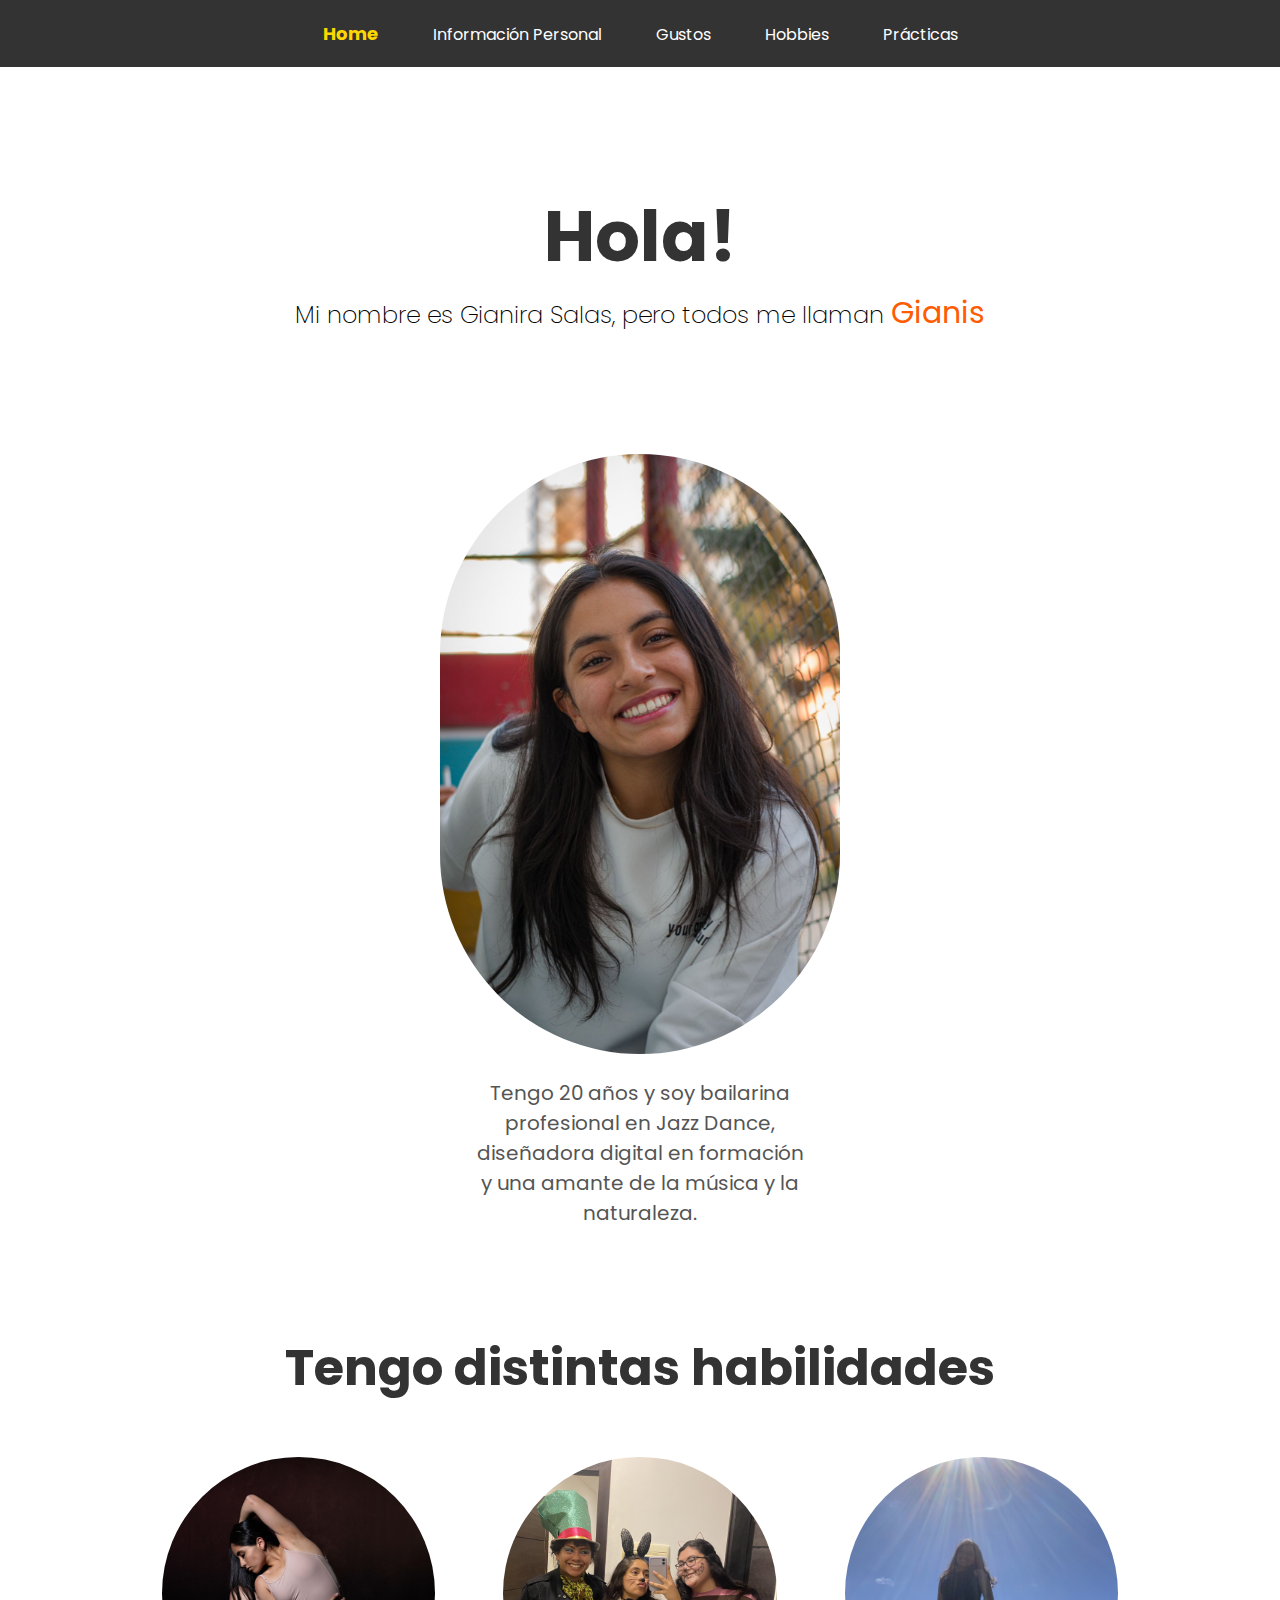
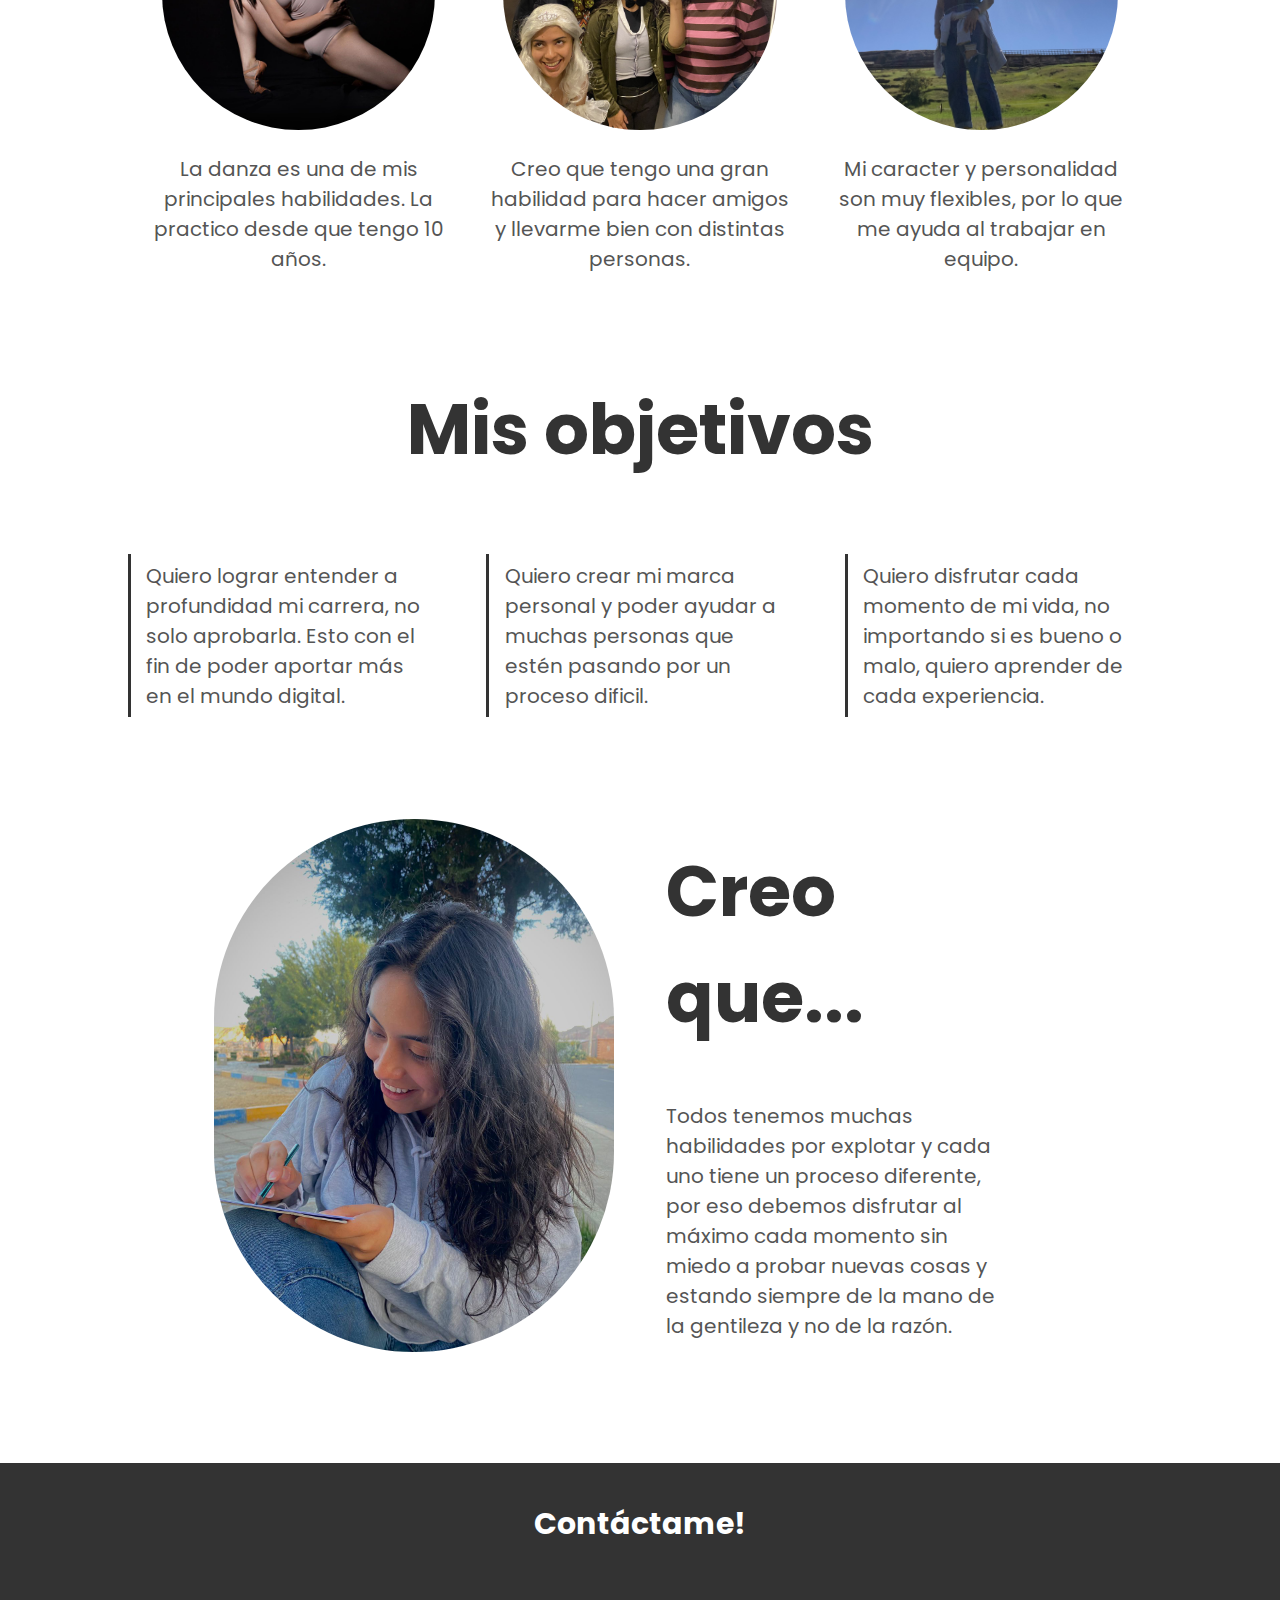
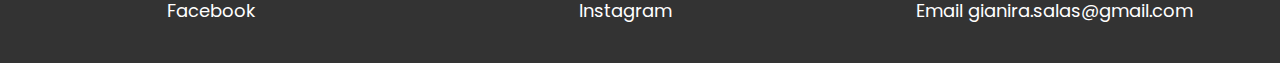
<file: src/index.html>
<!DOCTYPE html>
<html lang="es">
<head>
    <meta charset="UTF-8">
    <meta name="viewport" content="width=device-width, initial-scale=1.0">
    <title>Quién es Gianis?</title>
    <link rel="stylesheet" href="estilos/styles.css">
    <link rel="preconnect" href="https://fonts.googleapis.com">
<link rel="preconnect" href="https://fonts.gstatic.com" crossorigin>
<link href="https://fonts.googleapis.com/css2?family=Poppins:ital,wght@0,100;0,200;0,300;0,400;0,500;0,600;0,700;0,800;0,900;1,100;1,200;1,300;1,400;1,500;1,600;1,700;1,800;1,900&display=swap" rel="stylesheet">

</head>
<body>
    <header>
        <nav class="barra">
            <ul class="botonesbarra">
                <li class="home">
                    <a href="index.html">Home</a>
                </li>
                <li>
                    <a href="">Información Personal</a>
                    <ul>
                        <li><a href="informacion_general/familia/familia.html">Familia</a></li>
                        <li><a href="informacion_general/amigos/amigos.html">Amigos</a></li>
                        <li><a href="informacion_general/mascotas/mascotas.html">Mascotas</a></li>
                    </ul>
                </li>
    
                <li>
                    <a href="#">Gustos</a>
                    <ul>
                        <li><a href="gustos/gustos_musicales/gustosmusicales.html">Gustos Musicales</a></li>
                        <li><a href="gustos/gustos_culturales/gustosculturales.html">Gustos Culturales</a></li>
                    </ul>
                </li>
    
                <li>
                    <a href="hobbies/hobbies.html">Hobbies</a>
                </li>
    
                <li>
                    <a href="#">Prácticas</a>
                    <ul>
                        <li><a href="./practicas/mondrian/Practica_Mondrian/src/index.html">Mondrian</a></li>
                        <li><a href="./practicas/EjerciciosDeMaquetacion/src/index.html">Prácticas de Maquetación</a></li>
                    </ul>
                </li>
            </ul>
        </nav>
    </header>
    

    <main class="contenedor">
        <section class="primeraparte">
            <div class="titulo">
                <h1>Hola!</h1>
                <h2>Mi nombre es Gianira Salas, pero todos me llaman <b>Gianis</b></h2>
            </div>
            <article>
                <img src="imagenes/giani1.jpg" alt="">
                <p>Tengo 20 años y soy bailarina profesional en Jazz Dance, diseñadora digital en formación y una amante de la música y la naturaleza.</p>
            </article>
        </section>
        <section class="segundaparte">
            <h2>Tengo distintas habilidades</h2>
            <article class="habdanza">
                    <img src="imagenes/g3.jpg" alt="">
                    <p>La danza es una de mis principales habilidades. La practico desde que tengo 10 años.</p>
            </article>
            <article>
                    <img src="imagenes/Habamigos.JPG" alt="">
                    <p>Creo que tengo una gran habilidad para hacer amigos y llevarme bien con distintas personas.</p>
            </article>
            <article>
                    <img src="imagenes/flex.JPG" alt="">
                    <p>Mi caracter y personalidad son muy flexibles, por lo que me ayuda
                        al trabajar en equipo.
                    </p>
            </article>
        </section>
        <section class="terceraparte">
            <h2>Mis objetivos</h2>
            <article><p>Quiero lograr entender a profundidad mi carrera, no solo aprobarla. Esto con el fin
                de poder aportar más en el mundo digital.
            </p></article>

            <article><p>Quiero crear mi marca personal y poder ayudar a muchas personas que estén pasando por un 
                proceso dificil.
            </p></article>

            <article><p>Quiero disfrutar cada momento de mi vida, no importando si es bueno o malo, quiero aprender
                de cada experiencia.
            </p></article>

        </section>
        <section class="cuartaparte">
            <div class="c1">
                <img src="imagenes/giani2.jpg" alt="">
            </div>
            <article>
                <h2>Creo que...</h2>
                <p>Todos tenemos muchas habilidades por explotar y cada uno tiene un proceso diferente,
                    por eso debemos disfrutar al máximo cada momento sin miedo a probar nuevas cosas y estando
                    siempre de la mano de la gentileza y no de la razón.
                </p>
            </article>
        </section>
        
    </main>
    <footer>
        <h2>Contáctame!</h2>
        <ul>
            <li><a href="https://www.facebook.com/profile.php?id=100095254089514">Facebook</a></li>
            <li><a href="https://www.instagram.com/giani._ra?igsh=MWFkejY0M2ExdWUwMg%3D%3D&utm_source=qr">Instagram</a></li>
            <li>Email gianira.salas@gmail.com</li>
        </ul>
    </footer>
</body>
</html>
</file>
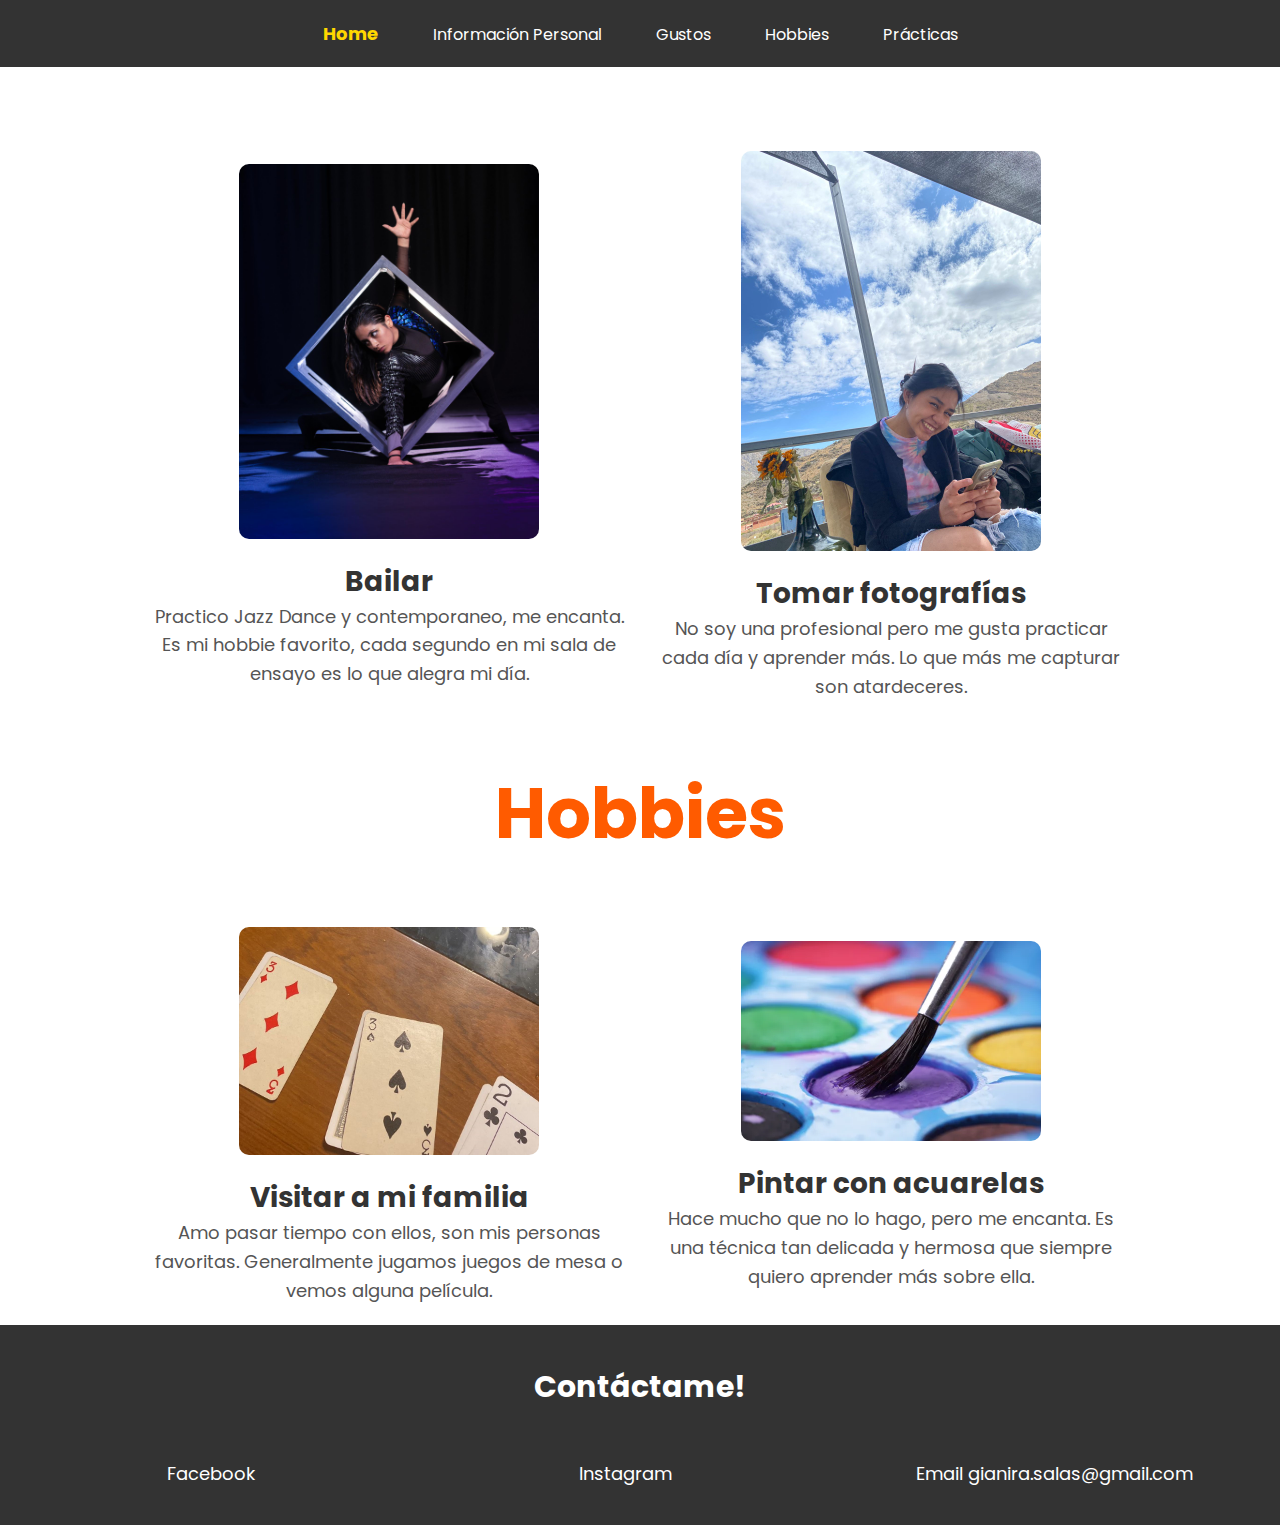
<file: src/hobbies/hobbies.html>
<!DOCTYPE html>
<html lang="es">
<head>
    <meta charset="UTF-8">
    <meta name="viewport" content="width=device-width, initial-scale=1.0">
    <title>Hobbies</title>
    <link rel="stylesheet" href="../estilos/styles.css">
    <link rel="preconnect" href="https://fonts.googleapis.com">
<link rel="preconnect" href="https://fonts.gstatic.com" crossorigin>
<link href="https://fonts.googleapis.com/css2?family=Poppins:ital,wght@0,100;0,200;0,300;0,400;0,500;0,600;0,700;0,800;0,900;1,100;1,200;1,300;1,400;1,500;1,600;1,700;1,800;1,900&display=swap" rel="stylesheet">
</head>
<body>
    <header>
        <nav class="barra">
            <ul class="botonesbarra">
                <li class="home">
                    <a href="../index.html">Home</a>
                </li>
                <li>
                    <a href="">Información Personal</a>
                    <ul>
                        <li><a href="../informacion_general/familia/familia.html">Familia</a></li>
                        <li><a href="../informacion_general/amigos/amigos.html">Amigos</a></li>
                        <li><a href="../informacion_general/mascotas/mascotas.html">Mascotas</a></li>
                    </ul>
                </li>
    
                <li>
                    <a href="#">Gustos</a>
                    <ul>
                        <li><a href="../gustos/gustos_musicales/gustosmusicales.html">Gustos Musicales</a></li>
                        <li><a href="../gustos/gustos_culturales/gustosculturales.html">Gustos Culturales</a></li>
                    </ul>
                </li>
    
                <li>
                    <a href="../hobbies/hobbies.html">Hobbies</a>
                </li>
    
                <li>
                    <a href="#">Prácticas</a>
                    <ul>
                        <li><a href="../practicas/mondrian/Practica_Mondrian/src/index.html">Mondrian</a></li>
                        <li><a href="../practicas/EjerciciosDeMaquetacion/src/index.html">Prácticas de Maquetación</a></li>
                    </ul>
                </li>
            </ul>
        </nav>
    </header>
    <main class="mainhobbies">
        <section class="hobparte1">
            <article>
                <img src="../imagenes/bailar.jpg" alt="">
                <h2>Bailar</h2>
                <p>Practico Jazz Dance y contemporaneo, me encanta. Es mi hobbie favorito, cada segundo
                    en mi sala de ensayo es lo que alegra mi día.
                </p>
            </article>
            <article>
                <img src="../imagenes/fotoDe.jpg" alt="">
                <h2>Tomar fotografías</h2>
                <p>No soy una profesional pero me gusta practicar cada día y aprender más. Lo que más me
                    capturar son atardeceres.
                </p>
            </article>
        </section>
        <section class="hobparte2">
            <h1>Hobbies</h1>
        </section>
        <section class="hobparte3">
            <article>
                <img src="../imagenes/juegos.jpg" alt="">
                <h2>Visitar a mi familia</h2>
                <p>Amo pasar tiempo con ellos, son mis personas favoritas. Generalmente jugamos juegos de mesa 
                    o vemos alguna película.
                </p>
            </article>
            <article>
                <img src="../imagenes/acuarelas.jpg" alt="">
                <h2>Pintar con acuarelas</h2>
                <p>Hace mucho que no lo hago, pero me encanta. Es una técnica tan delicada y hermosa que siempre 
                    quiero aprender más sobre ella.
                </p>
            </article>
        </section>
    </main>
    <footer>
        <h2>Contáctame!</h2>
        <ul>
            <li><a href="https://www.facebook.com/profile.php?id=100095254089514">Facebook</a></li>
            <li><a href="https://www.instagram.com/giani._ra?igsh=MWFkejY0M2ExdWUwMg%3D%3D&utm_source=qr">Instagram</a></li>
            <li>Email gianira.salas@gmail.com</li>
        </ul>
    </footer>
</body>
</html>
</file>
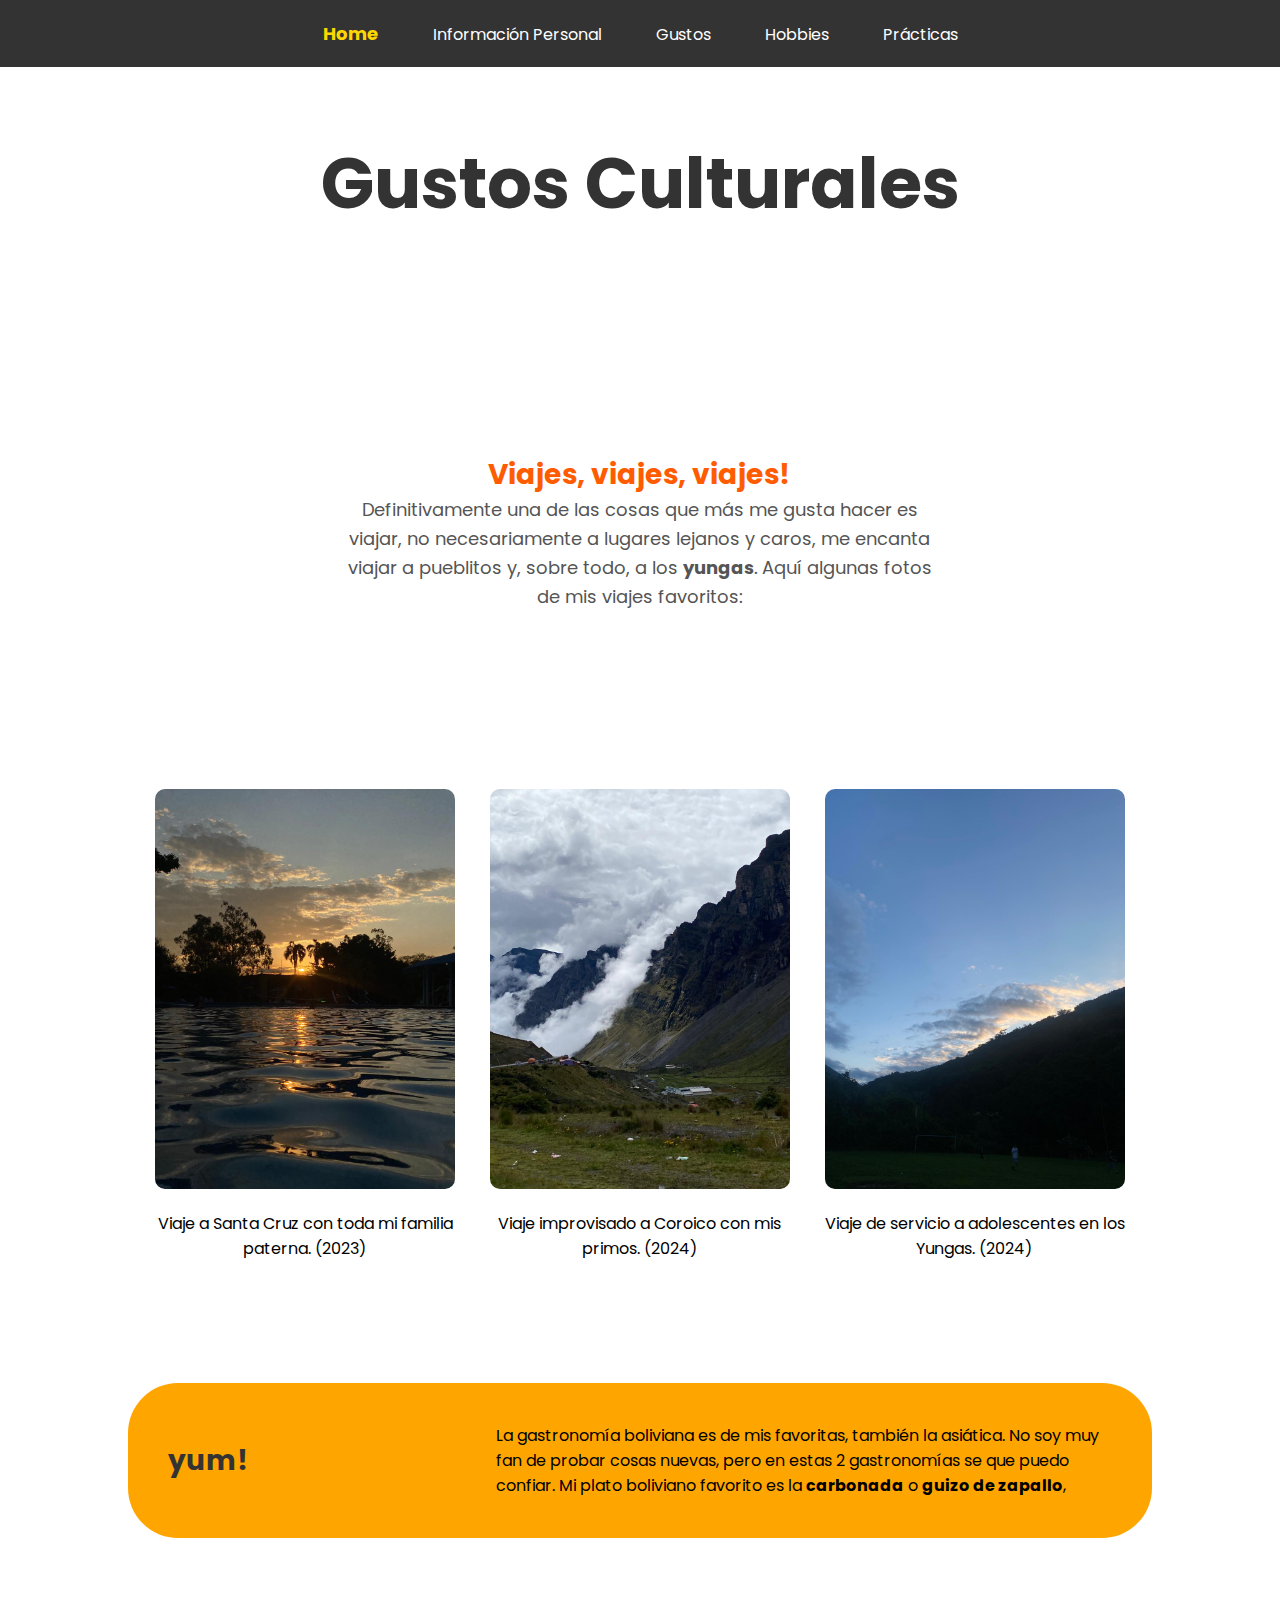
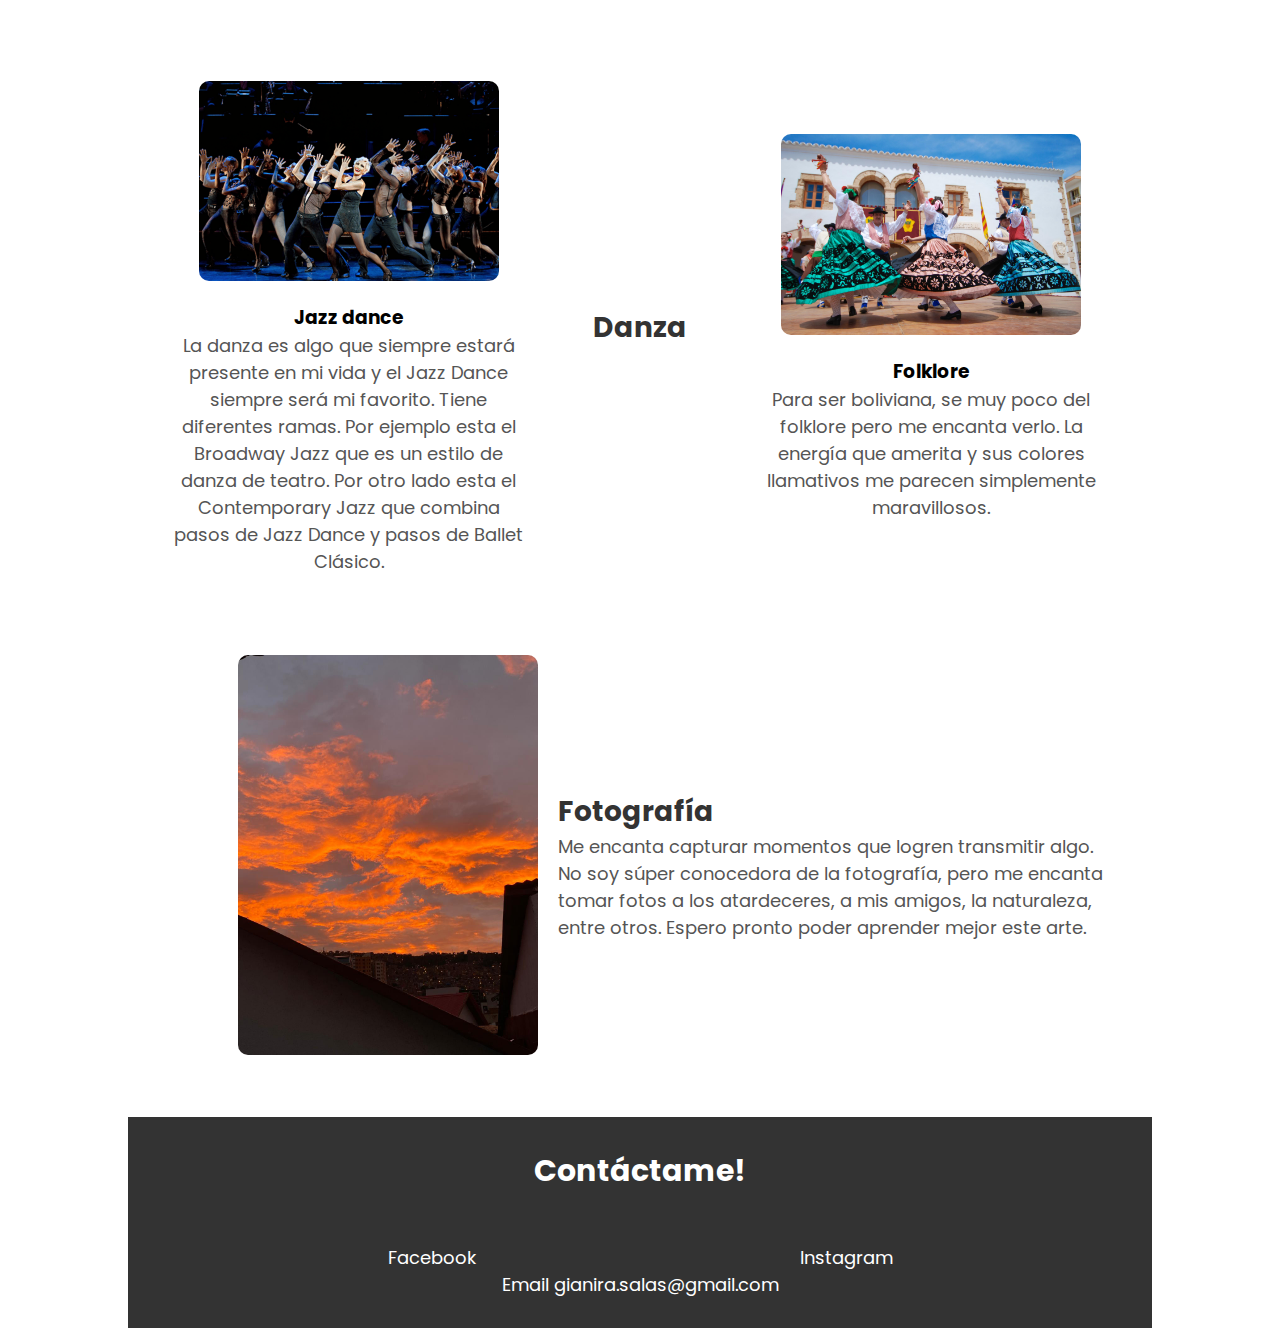
<file: src/gustos/gustos_culturales/gustosculturales.html>
<!DOCTYPE html>
<html lang="es">
<head>
    <meta charset="UTF-8">
    <meta name="viewport" content="width=device-width, initial-scale=1.0">
    <title>Gustos Culturales</title>
    <link rel="stylesheet" href="../../estilos/styles.css">
    <link rel="preconnect" href="https://fonts.googleapis.com">
<link rel="preconnect" href="https://fonts.gstatic.com" crossorigin>
<link href="https://fonts.googleapis.com/css2?family=Poppins:ital,wght@0,100;0,200;0,300;0,400;0,500;0,600;0,700;0,800;0,900;1,100;1,200;1,300;1,400;1,500;1,600;1,700;1,800;1,900&display=swap" rel="stylesheet">
</head>
<body>
    <header>
        <nav class="barra">
            <ul class="botonesbarra">
                <li class="home">
                    <a href="../../index.html">Home</a>
                </li>
                <li>
                    <a href="">Información Personal</a>
                    <ul>
                        <li><a href="../../informacion_general/familia/familia.html">Familia</a></li>
                        <li><a href="../../informacion_general/amigos/amigos.html">Amigos</a></li>
                        <li><a href="../../informacion_general/mascotas/mascotas.html">Mascotas</a></li>
                    </ul>
                </li>
    
                <li>
                    <a href="#">Gustos</a>
                    <ul>
                        <li><a href="../../gustos/gustos_musicales/gustosmusicales.html">Gustos Musicales</a></li>
                        <li><a href="../../gustos/gustos_culturales/gustosculturales.html">Gustos Culturales</a></li>
                    </ul>
                </li>
    
                <li>
                    <a href="../../hobbies/hobbies.html">Hobbies</a>
                </li>
    
                <li>
                    <a href="#">Prácticas</a>
                    <ul>
                        <li><a href="../../practicas/mondrian/Practica_Mondrian/src/index.html">Mondrian</a></li>
                        <li><a href="../../practicas/EjerciciosDeMaquetacion/src/index.html">Prácticas de Maquetación</a></li>
                    </ul>
                </li>
            </ul>
        </nav>
    </header>
    <main class="maingusculturales">
        <div class="titulo">
            <h1>Gustos Culturales</h1>
        </div>
            <section class="gusculparte1">
                <article class="p1_1">
                    <h2>Viajes, viajes, viajes!</h2>
                    <p>Definitivamente una de las cosas que más me gusta hacer es viajar, 
                        no necesariamente a lugares lejanos y caros, me encanta viajar a pueblitos
                        y, sobre todo, a los <b>yungas</b>. Aquí algunas fotos de mis viajes favoritos:
                    </p>
                </article>
                <article>
                    <figure>
                        <img src="../../imagenes/paisaje1.jpg" alt="">
                        <figcaption>Viaje a Santa Cruz con toda mi familia paterna. (2023)</figcaption>
                    </figure>
                </article>
                <article>
                    <figure>
                        <img src="../../imagenes/paisaje2.jpg" alt="">
                        <figcaption>Viaje improvisado a Coroico con mis primos. (2024)</figcaption>
                    </figure>
                </article>
                <article>
                    <figure>
                        <img src="../../imagenes/paisaje4.jpg" alt="">
                        <figcaption>Viaje de servicio a adolescentes en los Yungas. (2024)</figcaption>
                    </figure>
                </article>
            </section>
            <section class="gusculparte2">
                <article>
                    <h2>yum!</h2>
                </article>
                <article>
                    La gastronomía boliviana es de mis favoritas, también la asiática. No soy muy fan de probar 
                    cosas nuevas, pero en estas 2 gastronomías se que puedo confiar. Mi plato boliviano favorito es
                    la <b>carbonada</b> o <b>guizo de zapallo</b>,
                </article>
            </section>
            <section class="gusculparte3">
                <article>
                    <img src="../../imagenes/teather jazz.png" alt="">
                    <h3>Jazz dance</h3>
                    <p>La danza es algo que siempre estará presente en mi vida y el Jazz Dance siempre será mi favorito. 
                        Tiene diferentes ramas. Por ejemplo esta el Broadway Jazz que es un estilo de danza de teatro. Por 
                    otro lado esta el Contemporary Jazz que combina pasos de Jazz Dance y pasos de Ballet Clásico.</p>
                </article>
                <article>
                    <h2>Danza</h2>
                </article>
                <article>
                    <img src="../../imagenes/folk.jpg" alt="">
                    <h3>Folklore</h3>
                    <p>Para ser boliviana, se muy poco del folklore pero me encanta verlo. La energía que amerita y sus colores
                        llamativos me parecen simplemente maravillosos.
                    </p>
                </article>
            </section>
            <section class="gusculparte4">
                <article class="p4_img">
                    <img src="../../imagenes/paisaje3.jpg" alt="">
                </article>
                <article>
                    <h2>Fotografía</h2>
                    <p>Me encanta capturar momentos que logren transmitir algo. No soy súper conocedora de la fotografía, pero me 
                        encanta tomar fotos a los atardeceres, a mis amigos, la naturaleza, entre otros. Espero pronto poder aprender
                        mejor este arte.
                    </p>
                </article>
            </section>
            <footer>
                <h2>Contáctame!</h2>
                <ul>
                    <li><a href="https://www.facebook.com/profile.php?id=100095254089514">Facebook</a></li>
                    <li><a href="https://www.instagram.com/giani._ra?igsh=MWFkejY0M2ExdWUwMg%3D%3D&utm_source=qr">Instagram</a></li>
                    <li>Email gianira.salas@gmail.com</li>
                </ul>
            </footer>
    </main>
</body>
</html>
</file>
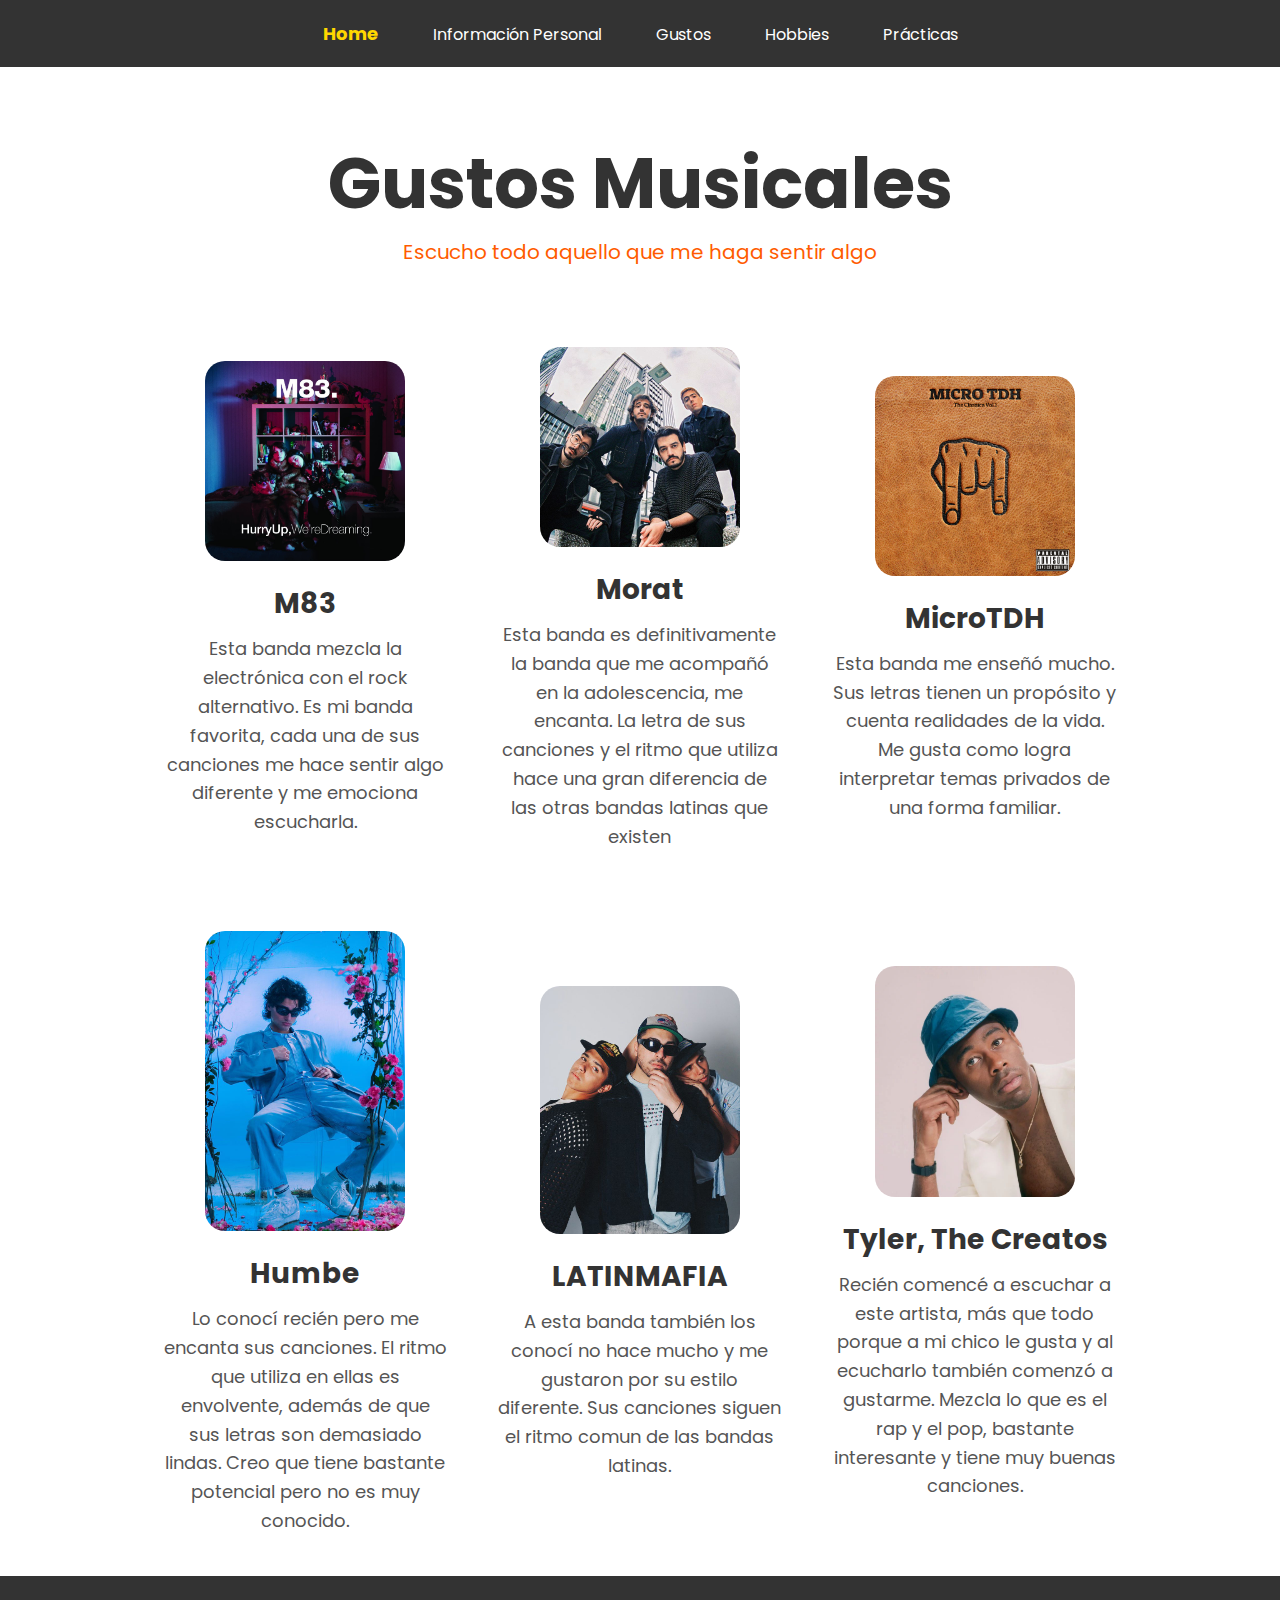
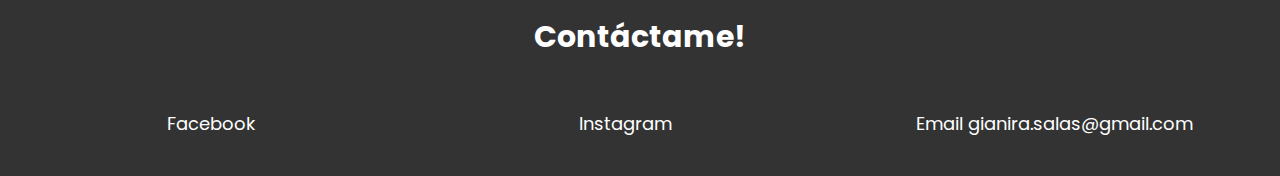
<file: src/gustos/gustos_musicales/gustosmusicales.html>
<!DOCTYPE html>
<html lang="es">
<head>
    <meta charset="UTF-8">
    <meta name="viewport" content="width=device-width, initial-scale=1.0">
    <title>Gustos Musicales</title>
    <link rel="stylesheet" href="../../estilos/styles.css">
    <link rel="preconnect" href="https://fonts.googleapis.com">
<link rel="preconnect" href="https://fonts.gstatic.com" crossorigin>
<link href="https://fonts.googleapis.com/css2?family=Poppins:ital,wght@0,100;0,200;0,300;0,400;0,500;0,600;0,700;0,800;0,900;1,100;1,200;1,300;1,400;1,500;1,600;1,700;1,800;1,900&display=swap" rel="stylesheet">
</head>
<body>
    <header>
        <nav class="barra">
            <ul class="botonesbarra">
                <li class="home">
                    <a href="../../index.html">Home</a>
                </li>
                <li>
                    <a href="">Información Personal</a>
                    <ul>
                        <li><a href="../../informacion_general/familia/familia.html">Familia</a></li>
                        <li><a href="../../informacion_general/amigos/amigos.html">Amigos</a></li>
                        <li><a href="../../informacion_general/mascotas/mascotas.html">Mascotas</a></li>
                    </ul>
                </li>
    
                <li>
                    <a href="#">Gustos</a>
                    <ul>
                        <li><a href="../../gustos/gustos_musicales/gustosmusicales.html">Gustos Musicales</a></li>
                        <li><a href="../../gustos/gustos_culturales/gustosculturales.html">Gustos Culturales</a></li>
                    </ul>
                </li>
    
                <li>
                    <a href="../../hobbies/hobbies.html">Hobbies</a>
                </li>
    
                <li>
                    <a href="#">Prácticas</a>
                    <ul>
                        <li><a href="../../practicas/mondrian/Practica_Mondrian/src/index.html">Mondrian</a></li>
                        <li><a href="../../practicas/EjerciciosDeMaquetacion/src/index.html">Prácticas de Maquetación</a></li>
                    </ul>
                </li>
            </ul>
        </nav>
    </header>
    <main class="maingusmusicales">
        <div class="titulo">
            <h1>Gustos Musicales</h1>
            <p>Escucho todo aquello que me haga sentir algo</p>
        </div>
        <section class="gusmusparte1">
            <article>
                <img src="../../imagenes/m83.jpg" alt="">
                <h2>M83</h2>
                <p>Esta banda mezcla la electrónica con el rock alternativo. Es mi banda favorita,
                    cada una de sus canciones me hace sentir algo diferente y me emociona escucharla.
                </p>
            </article>
            <article>
                <img src="../../imagenes/morat.jpg" alt="">
                <h2>Morat</h2>
                <p>Esta banda es definitivamente la banda que me acompañó en la adolescencia, me encanta.
                    La letra de sus canciones y el ritmo que utiliza hace una gran diferencia de las otras
                    bandas latinas que existen
                </p>
            </article>
            <article>
                <img src="../../imagenes/microtdh.jpeg" alt="">
                <h2>MicroTDH</h2>
                <p>Esta banda me enseñó mucho. Sus letras tienen un propósito y cuenta realidades de la vida.
                    Me gusta como logra interpretar temas privados de una forma familiar.
                </p>
            </article>
        </section>
        <section class="gusmusparte2">
            <article>
                <img src="../../imagenes/humbe.jpg" alt="">
                <h2>Humbe</h2>
                <p>Lo conocí recién pero me encanta sus canciones. El ritmo que utiliza en ellas es envolvente,
                    además de que sus letras son demasiado lindas. Creo que tiene bastante potencial pero no es 
                    muy conocido.
                </p>
            </article>
            <article>
                <img src="../../imagenes/latin.jpg" alt="">
                <h2>LATINMAFIA</h2>
                <p>A esta banda también los conocí no hace mucho y me gustaron por su estilo diferente. Sus canciones 
                    siguen el ritmo comun de las bandas latinas.
                </p>
            </article>
            <article>
                <img src="../../imagenes/tyler.jpg" alt="">
                <h2>Tyler, The Creatos</h2>
                <p>Recién comencé a escuchar a este artista, más que todo porque a mi chico le gusta y al ecucharlo también
                    comenzó a gustarme. Mezcla lo que es el rap y el pop, bastante interesante y tiene muy buenas canciones.
                </p>
            </article>
        </section>
    </main>
    <footer>
        <h2>Contáctame!</h2>
        <ul>
            <li><a href="https://www.facebook.com/profile.php?id=100095254089514">Facebook</a></li>
            <li><a href="https://www.instagram.com/giani._ra?igsh=MWFkejY0M2ExdWUwMg%3D%3D&utm_source=qr">Instagram</a></li>
            <li>Email gianira.salas@gmail.com</li>
        </ul>
    </footer>
</body>
</html>
</file>
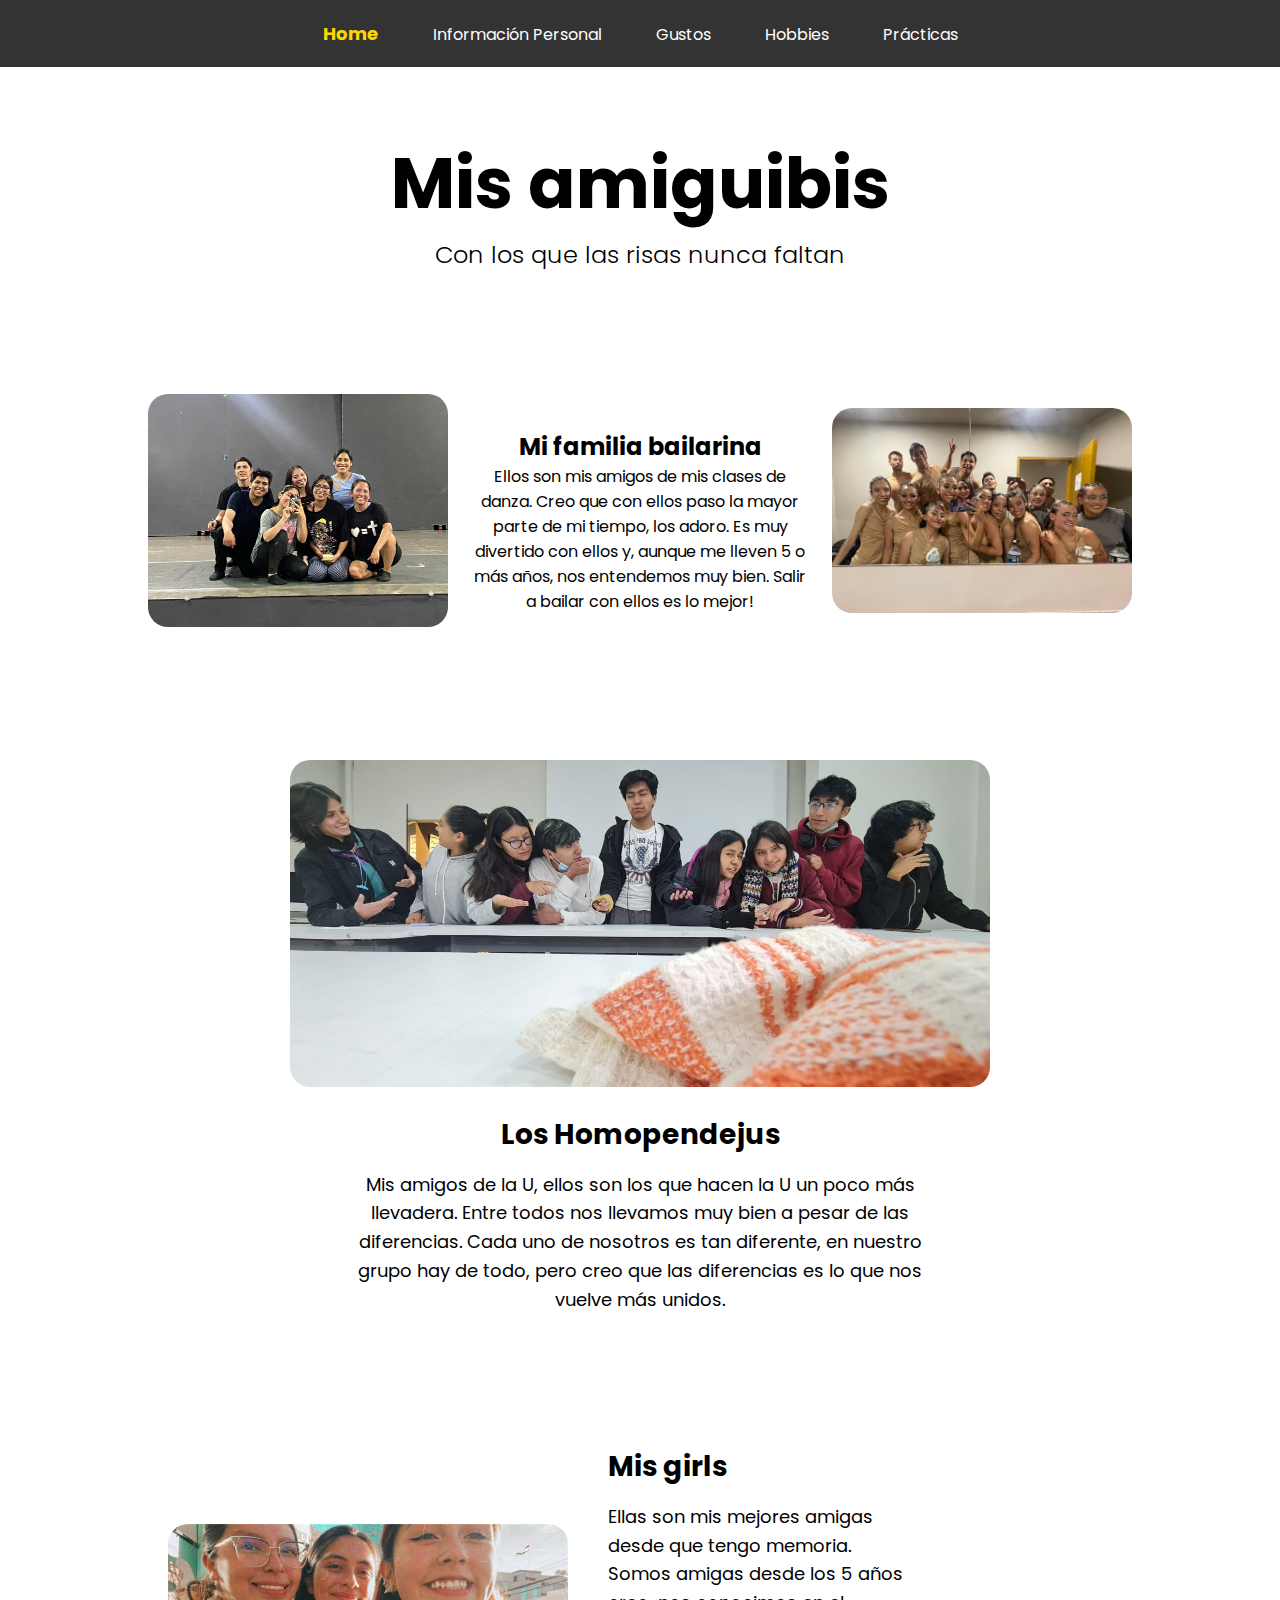
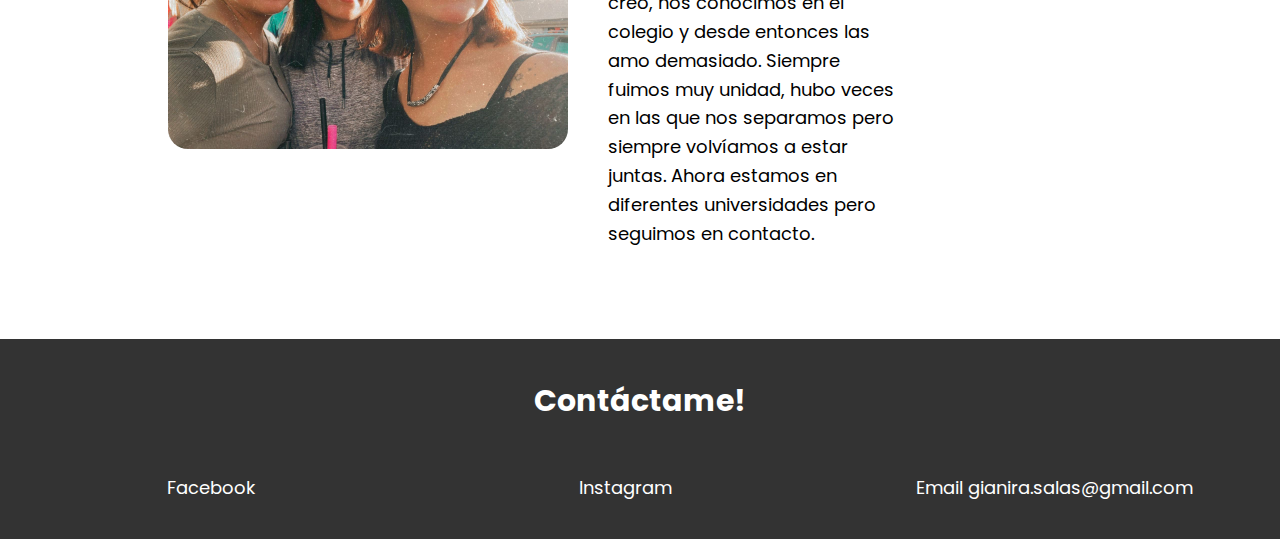
<file: src/informacion_general/amigos/amigos.html>
<!DOCTYPE html>
<html lang="es">
<head>
    <meta charset="UTF-8">
    <meta name="viewport" content="width=device-width, initial-scale=1.0">
    <title>Amigos</title>
    <link rel="stylesheet" href="../../estilos/styles.css">
    <link rel="preconnect" href="https://fonts.googleapis.com">
<link rel="preconnect" href="https://fonts.gstatic.com" crossorigin>
<link href="https://fonts.googleapis.com/css2?family=Poppins:ital,wght@0,100;0,200;0,300;0,400;0,500;0,600;0,700;0,800;0,900;1,100;1,200;1,300;1,400;1,500;1,600;1,700;1,800;1,900&display=swap" rel="stylesheet">
</head>
<body>
    <header>
        <nav class="barra">
            <ul class="botonesbarra">
                <li class="home">
                    <a href="../../index.html">Home</a>
                </li>
                <li>
                    <a href="">Información Personal</a>
                    <ul>
                        <li><a href="../../informacion_general/familia/familia.html">Familia</a></li>
                        <li><a href="../../informacion_general/amigos/amigos.html">Amigos</a></li>
                        <li><a href="../../informacion_general/mascotas/mascotas.html">Mascotas</a></li>
                    </ul>
                </li>
    
                <li>
                    <a href="#">Gustos</a>
                    <ul>
                        <li><a href="../../gustos/gustos_musicales/gustosmusicales.html">Gustos Musicales</a></li>
                        <li><a href="../../gustos/gustos_culturales/gustosculturales.html">Gustos Culturales</a></li>
                    </ul>
                </li>
    
                <li>
                    <a href="../../hobbies/hobbies.html">Hobbies</a>
                </li>
    
                <li>
                    <a href="#">Prácticas</a>
                    <ul>
                        <li><a href="../../practicas/mondrian/Practica_Mondrian/src/index.html">Mondrian</a></li>
                        <li><a href="../../practicas/EjerciciosDeMaquetacion/src/index.html">Prácticas de Maquetación</a></li>
                    </ul>
                </li>
            </ul>
        </nav>
    </header>
    <main class="mainamigos">
        <div class="titulo">
            <h1>Mis amiguibis</h1>
            <h3>Con los que las risas nunca faltan</h3>
        </div>
        <section class="amiparte1">
            <article>
                <img src="../../imagenes/fambai1.jpg" alt="">
            </article>
            <article>
                <h2>Mi familia bailarina</h2>
                <p>Ellos son mis amigos de mis clases de danza. Creo que con ellos paso la mayor 
                    parte de mi tiempo, los adoro. Es muy divertido con ellos y, aunque me lleven 
                    5 o más años, nos entendemos muy bien. Salir a bailar con ellos es lo mejor!
                </p>
            </article>
            <article>
                <img src="../../imagenes/fambai2.jpg" alt="">
            </article>
        </section>
        <section class="amiparte2">
            <article>
                <img src="../../imagenes/homopend.jpg" alt="">
                <h2>Los Homopendejus</h2>
                <p>Mis amigos de la U, ellos son los que hacen la U un poco más llevadera. Entre todos
                    nos llevamos muy bien a pesar de las diferencias. Cada uno de nosotros es tan diferente,
                    en nuestro grupo hay de todo, pero creo que las diferencias es lo que nos vuelve más unidos.
                </p>
            </article>
        </section>
        <section class="amiparte3">
            <article>
                <img src="../../imagenes/materna.jpg" alt="">
            </article>
            <article>
                <h2>Mis girls</h2>
                <p>Ellas son mis mejores amigas desde que tengo memoria. Somos amigas desde los 5 años creo, nos
                    conocimos en el colegio y desde entonces las amo demasiado. Siempre fuimos muy unidad, hubo veces
                    en las que nos separamos pero siempre volvíamos a estar juntas. Ahora estamos en diferentes universidades
                    pero seguimos en contacto.
                </p>
            </article>
        </section>
    </main>
    <footer>
        <h2>Contáctame!</h2>
        <ul>
            <li><a href="https://www.facebook.com/profile.php?id=100095254089514">Facebook</a></li>
            <li><a href="https://www.instagram.com/giani._ra?igsh=MWFkejY0M2ExdWUwMg%3D%3D&utm_source=qr">Instagram</a></li>
            <li>Email gianira.salas@gmail.com</li>
        </ul>
    </footer>
</body>
</html>
</file>
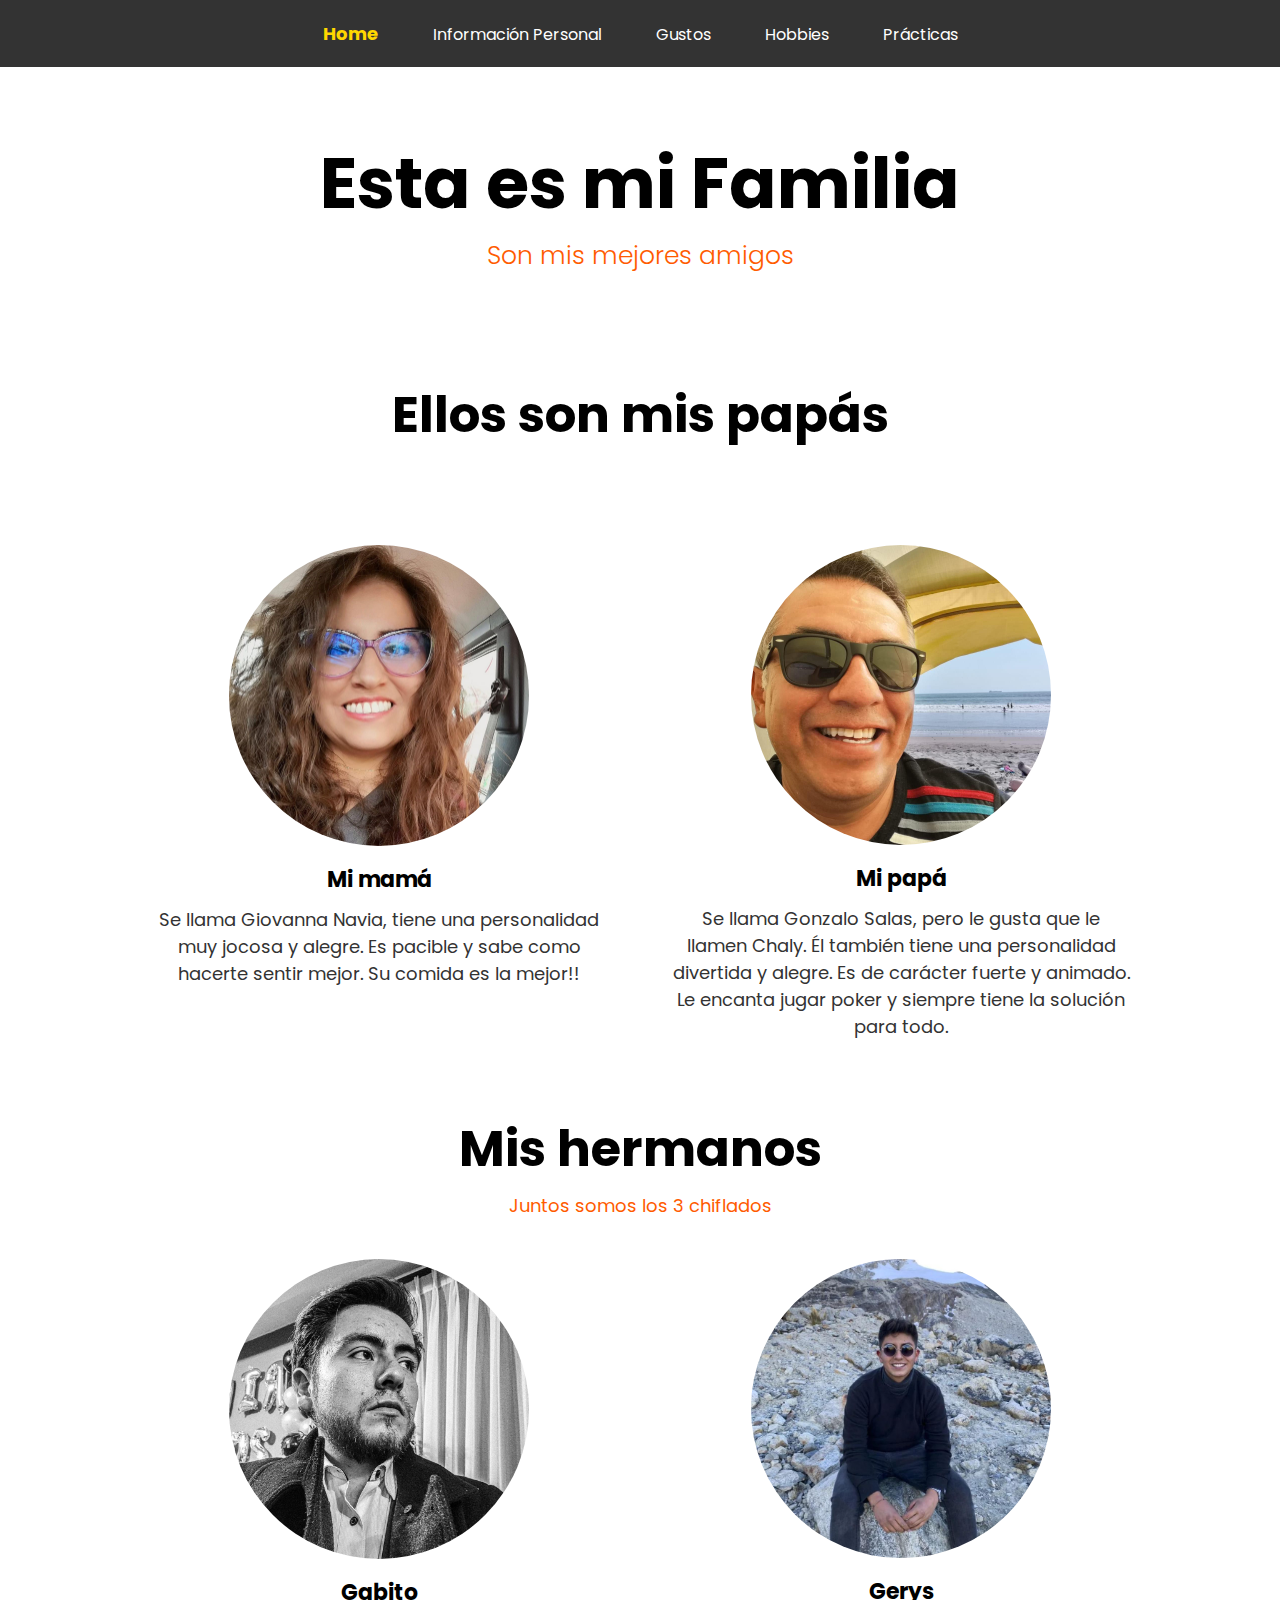
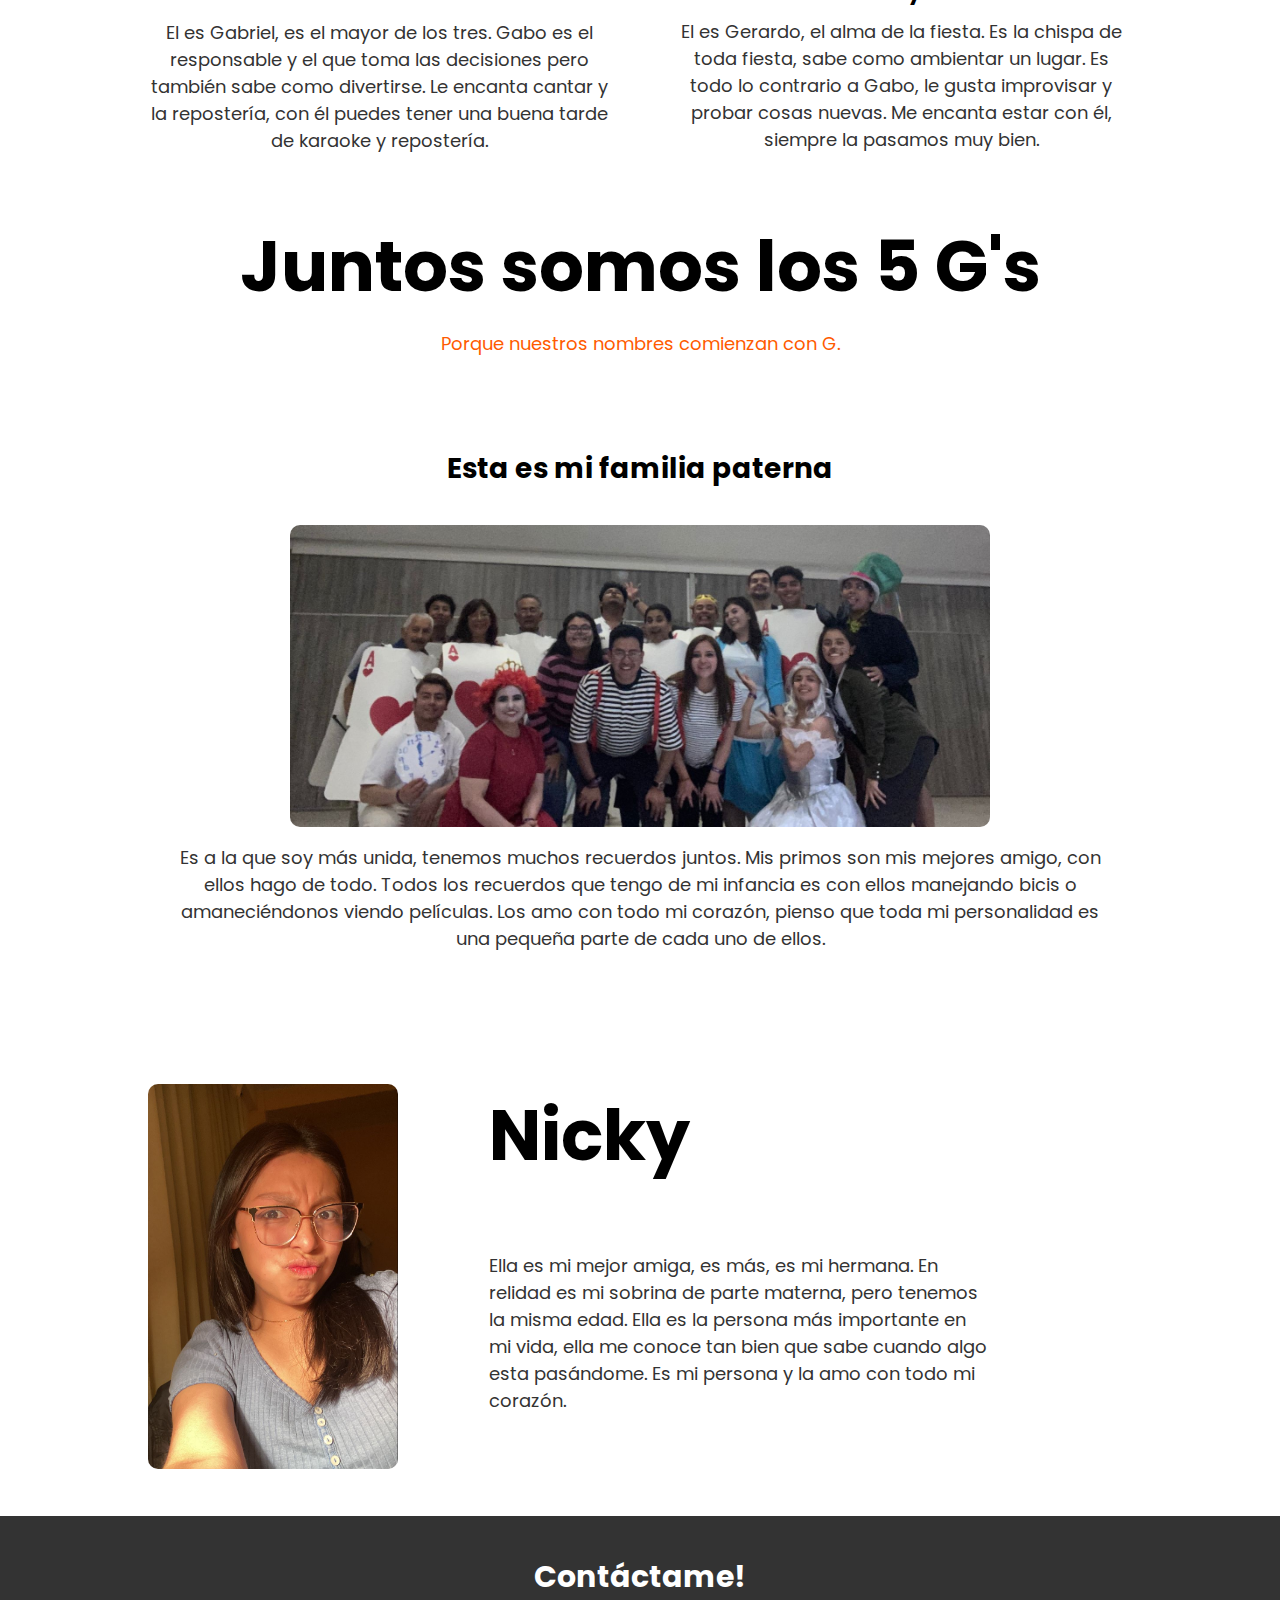
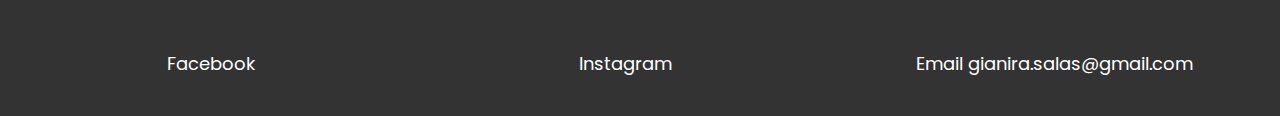
<file: src/informacion_general/familia/familia.html>
<!DOCTYPE html>
<html lang="es">
<head>
    <meta charset="UTF-8">
    <meta name="viewport" content="width=device-width, initial-scale=1.0">
    <title>Familia</title>
    <link rel="stylesheet" href="../../estilos/styles.css">
    <link rel="preconnect" href="https://fonts.googleapis.com">
<link rel="preconnect" href="https://fonts.gstatic.com" crossorigin>
<link href="https://fonts.googleapis.com/css2?family=Poppins:ital,wght@0,100;0,200;0,300;0,400;0,500;0,600;0,700;0,800;0,900;1,100;1,200;1,300;1,400;1,500;1,600;1,700;1,800;1,900&display=swap" rel="stylesheet">
</head>
<body>
    <header>
        <nav class="barra">
            <ul class="botonesbarra">
                <li class="home">
                    <a href="../../index.html">Home</a>
                </li>
                <li>
                    <a href="">Información Personal</a>
                    <ul>
                        <li><a href="../../informacion_general/familia/familia.html">Familia</a></li>
                        <li><a href="../../informacion_general/amigos/amigos.html">Amigos</a></li>
                        <li><a href="../../informacion_general/mascotas/mascotas.html">Mascotas</a></li>
                    </ul>
                </li>
    
                <li>
                    <a href="#">Gustos</a>
                    <ul>
                        <li><a href="../../gustos/gustos_musicales/gustosmusicales.html">Gustos Musicales</a></li>
                        <li><a href="../../gustos/gustos_culturales/gustosculturales.html">Gustos Culturales</a></li>
                    </ul>
                </li>
    
                <li>
                    <a href="../../hobbies/hobbies.html">Hobbies</a>
                </li>
    
                <li>
                    <a href="#">Prácticas</a>
                    <ul>
                        <li><a href="../../practicas/mondrian/Practica_Mondrian/src/index.html">Mondrian</a></li>
                        <li><a href="../../practicas/EjerciciosDeMaquetacion/src/index.html">Prácticas de Maquetación</a></li>
                    </ul>
                </li>
            </ul>
        </nav>
    </header>
    
    <main class="mainfamilia">
        <div class="titulo">
            <h1>Esta es mi Familia</h1>
            <h3>Son mis mejores amigos</h3>
        </div>
        <section class="famparte1">
            <h2>Ellos son mis papás</h2>
            <article>
                <img src="../../imagenes/mama.jpg" class="famimg" alt="">
                <h3>Mi mamá</h3>
                <p>Se llama Giovanna Navia, tiene una personalidad muy jocosa
                    y alegre. Es pacible y sabe como hacerte sentir mejor. Su comida 
                    es la mejor!!
                </p>
            </article>
            <article>
                <img src="../../imagenes/papa.jpg" class="famimg" alt="">
                <h3>Mi papá</h3>
                <p>Se llama Gonzalo Salas, pero le gusta que le llamen Chaly. Él también
                    tiene una personalidad divertida y alegre. Es de carácter fuerte y animado. 
                    Le encanta jugar poker y siempre tiene la solución para todo.
                </p>
            </article>
        </section>
        <section class="famparte2">
            <div>
                <h2>Mis hermanos</h2>
                <p>Juntos somos los 3 chiflados</p>
            </div>
            <article>
                <img src="../../imagenes/gabo.jpg" class="famimg" alt="">
                <h3>Gabito</h3>
                <p>El es Gabriel, es el mayor de los tres. Gabo es el responsable y el que toma las
                    decisiones pero también sabe como divertirse. Le encanta cantar y la repostería,
                    con él puedes tener una buena tarde de karaoke y repostería.
                </p>
            </article>
            <article>
                <img src="../../imagenes/gery.jpg" class="famimg" alt="">
                <h3>Gerys</h3>
                <p>El es Gerardo, el alma de la fiesta. Es la chispa de toda fiesta, sabe como ambientar
                    un lugar. Es todo lo contrario a Gabo, le gusta improvisar y probar cosas nuevas. Me 
                    encanta estar con él, siempre la pasamos muy bien.
                </p>
            </article>
            <article class="fampartestotales">
                <h2>Juntos somos los 5 G's</h2>
                <p>Porque nuestros nombres comienzan con G.</p>
            </article>
        </section>
        <section class="famparte3">
            <h2>Esta es mi familia paterna</h2>
            <article>
                <img src="../../imagenes/paterna4.jpg" alt="">
                <p>Es a la que soy más unida, tenemos muchos recuerdos juntos. Mis primos son mis mejores
                    amigo, con ellos hago de todo. Todos los recuerdos que tengo de mi infancia es con ellos 
                    manejando bicis o amaneciéndonos viendo películas. Los amo con todo mi corazón, pienso 
                    que toda mi personalidad es una pequeña parte de cada uno de ellos.
                </p>
            </article>
        </section>
        <section class="famparte4">
            <article>
                <img src="../../imagenes/nicky.JPG" alt="">
            </article>
            <article>
                <h2>Nicky</h2>
                <p>Ella es mi mejor amiga, es más, es mi hermana. En relidad es mi sobrina de parte materna, pero tenemos la
                    misma edad. Ella es la persona más importante en mi vida, ella me conoce tan bien que sabe
                    cuando algo esta pasándome. Es mi persona y la amo con todo mi corazón.
                </p>
            </article>
        </section>
    </main>
    <footer>
        <h2>Contáctame!</h2>
        <ul>
            <li><a href="https://www.facebook.com/profile.php?id=100095254089514">Facebook</a></li>
            <li><a href="https://www.instagram.com/giani._ra?igsh=MWFkejY0M2ExdWUwMg%3D%3D&utm_source=qr">Instagram</a></li>
            <li>Email gianira.salas@gmail.com</li>
        </ul>
    </footer>
</body>
</html>
</file>
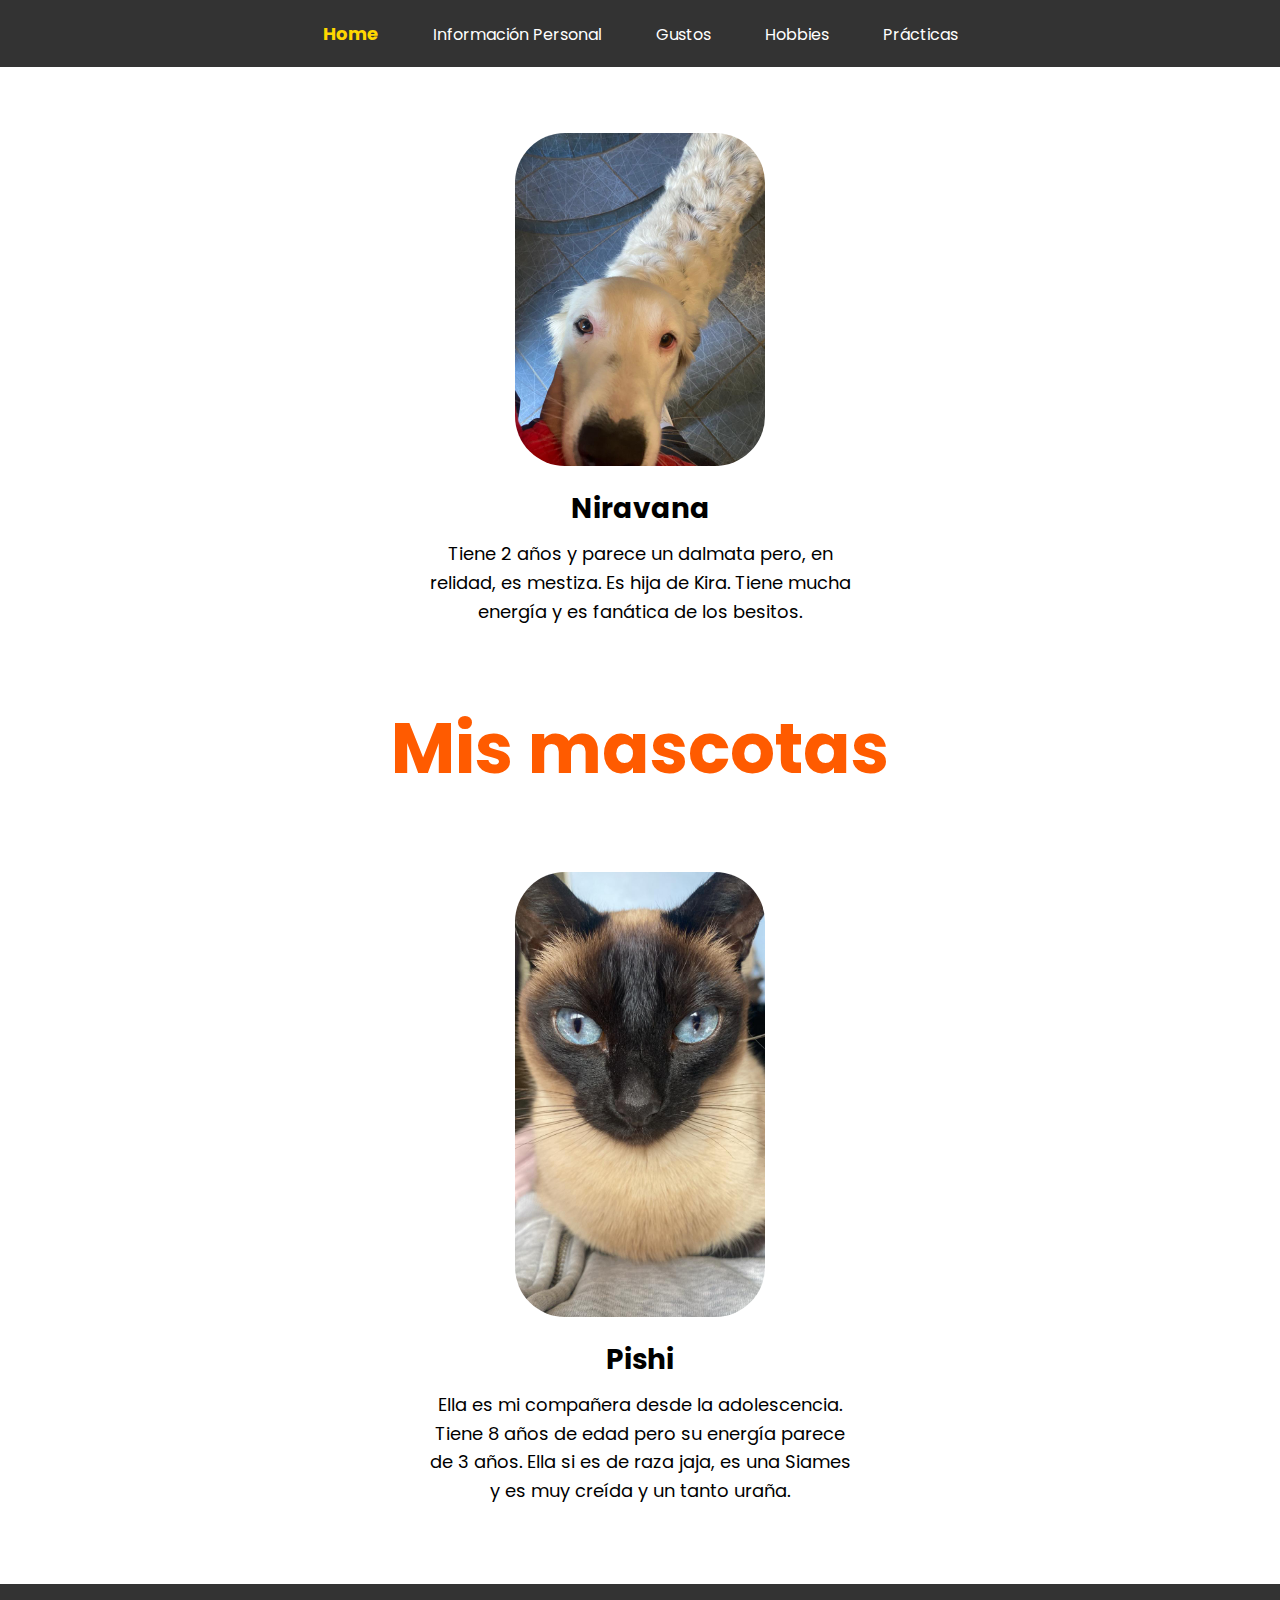
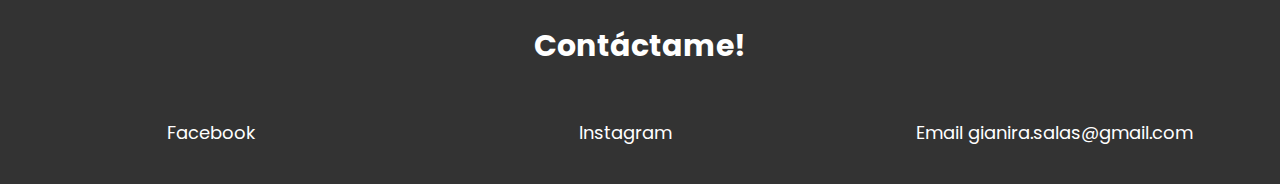
<file: src/informacion_general/mascotas/mascotas.html>
<!DOCTYPE html>
<html lang="es">
<head>
    <meta charset="UTF-8">
    <meta name="viewport" content="width=device-width, initial-scale=1.0">
    <title>Mascotas</title>
    <link rel="stylesheet" href="../../estilos/styles.css">
    <link rel="preconnect" href="https://fonts.googleapis.com">
<link rel="preconnect" href="https://fonts.gstatic.com" crossorigin>
<link href="https://fonts.googleapis.com/css2?family=Poppins:ital,wght@0,100;0,200;0,300;0,400;0,500;0,600;0,700;0,800;0,900;1,100;1,200;1,300;1,400;1,500;1,600;1,700;1,800;1,900&display=swap" rel="stylesheet">
</head>
<body>
    <header>
        <nav class="barra">
            <ul class="botonesbarra">
                <li class="home">
                    <a href="../../index.html">Home</a>
                </li>
                <li>
                    <a href="">Información Personal</a>
                    <ul>
                        <li><a href="../../informacion_general/familia/familia.html">Familia</a></li>
                        <li><a href="../../informacion_general/amigos/amigos.html">Amigos</a></li>
                        <li><a href="../../informacion_general/mascotas/mascotas.html">Mascotas</a></li>
                    </ul>
                </li>
    
                <li>
                    <a href="#">Gustos</a>
                    <ul>
                        <li><a href="../../gustos/gustos_musicales/gustosmusicales.html">Gustos Musicales</a></li>
                        <li><a href="../../gustos/gustos_culturales/gustosculturales.html">Gustos Culturales</a></li>
                    </ul>
                </li>
    
                <li>
                    <a href="../../hobbies/hobbies.html">Hobbies</a>
                </li>
    
                <li>
                    <a href="#">Prácticas</a>
                    <ul>
                        <li><a href="../../practicas/mondrian/Practica_Mondrian/src/index.html">Mondrian</a></li>
                        <li><a href="../../practicas/EjerciciosDeMaquetacion/src/index.html">Prácticas de Maquetación</a></li>
                    </ul>
                </li>
            </ul>
        </nav>
    </header>
    <main class="mainmascotas">
        <section class="masparte1">
            <article>
                <img src="../../imagenes/nirv.jpg" alt="">
                <h2>Niravana</h2>
                <p>Tiene 2 años y parece un dalmata pero, en relidad, es mestiza. Es hija de Kira.
                    Tiene mucha energía y es fanática de los besitos.
                </p>
            </article>
        </section>
        <section class="masparte2">
            <h1>Mis mascotas</h1>
        </section>
        <section class="masparte3">
            <img src="../../imagenes/pishi.jpg" alt="">
            <h2>Pishi</h2>
            <p>Ella es mi compañera desde la adolescencia. Tiene 8 años de edad pero su energía parece
                de 3 años. Ella si es de raza jaja, es una Siames y es muy creída y un tanto uraña.
            </p>
        </section>
    </main>
    <footer>
        <h2>Contáctame!</h2>
        <ul>
            <li><a href="https://www.facebook.com/profile.php?id=100095254089514">Facebook</a></li>
            <li><a href="https://www.instagram.com/giani._ra?igsh=MWFkejY0M2ExdWUwMg%3D%3D&utm_source=qr">Instagram</a></li>
            <li>Email gianira.salas@gmail.com</li>
        </ul>
    </footer>
</body>
</html>
</file>
<file: src/estilos/styles.css>
*{
    box-sizing: border-box;
    margin: 0;
    padding: 0;
}

header {
    background-color: #333;
    padding: 10px 0;
    font-family: "Poppins", sans-serif;
}

nav ul {
    list-style: none;
    margin: 0;
    padding: 0;
    text-align: center;
}

nav ul li {
    position: relative;
    display: inline-block;
    padding: 10px;
}

nav ul li a {
    text-decoration: none;
    color: white;
    padding: 10px 15px;
    font-size: 16px;
    transition: background-color 0.3s ease;
}

nav ul li a:hover {
    background-color: #575757;
}

nav ul li.home a {
    font-weight: bold;
    color: #FFD700;
    font-size: 18px;
}

nav ul li.home a:hover {
    background-color: #FFA500;
}

nav ul li ul {
    display: none;
    position: absolute;
    top: 100%;
    left: 0;
    background-color: #333;
    min-width: 150px;
    box-shadow: 0px 8px 16px rgba(0,0,0,0.2);
    z-index: 1;
}

nav ul li ul li {
    display: block;
}

nav ul li ul li a {
    padding: 10px;
    text-align: left;
}
nav ul li ul li a:hover {
    background-color: #575757;
}
nav ul li:hover ul {
    display: block;
}
body{
    font-family: "Poppins", sans-serif;
    footer {
        background-color: #333;
        padding: 20px 0;
        color: white;
        text-align: center;
        padding-top: 3%;
        padding-bottom: 3%;
    }
    
    footer h2 {
        font-size: 30px;
        margin-bottom: 50px;
        color: white;

    }
    footer ul {
        list-style-type: none;
        padding: 0;
        margin: 0;
    }
    
    footer ul li {
        display: inline-block;
        margin-inline: 80px;
    }
    footer ul li a {
        text-decoration: none;
        color: white;
        font-size: 18px;
        transition: background-color 0.3s ease, color 0.3s ease;
        margin: 80px;
    }
    footer ul li a:hover {
        background-color: #575757;
        color: #fff;
        padding: 5px 10px;
        border-radius: 5px;
    }
    footer ul li {
        font-size: 18px;
        color: white;
    }
}
.contenedor{
    font-family: "Poppins", sans-serif;
    margin: 10%;
    margin-top: 0;
    margin-bottom: 0;
    p{
        font-size: 20px;
    }
    .titulo{
        display: grid;
        grid-column-start: 1;
        grid-column-end: 4;
        h1{
            font-size: 70px;
            color: #333;
        }
        h2{
            font-weight:200;
            b{
                color: rgba(255, 91, 0, 1);
                font-size: 30px;
            }
        }
    }
    .primeraparte{
        /* background-color: yellow; */
        display: grid;
        text-align: center;
        grid-template-columns: repeat(3,1fr);
        grid-template-rows: 1fr 2fr;
        align-items: center;
        grid-column-start: 1;
        grid-column-end: 4;
        margin-bottom: 10%;
        padding-left: 10%;
        padding-right: 10%;
        article{
            img{
                width: 400px;
                border-radius: 300px;
                margin-bottom: 2%;
            }
            text-align: center;  
            grid-column-start: 1;
            grid-column-end: 4;
            p{
                margin-left: 30%;
                margin-right: 30%;
                color: #555;
            }
        }
    }
    .segundaparte{
        /* background-color: orange;
        background-color: aqua; */
        display: grid;
        grid-template-columns: repeat(3,1fr);
        grid-template-rows: 1fr, 2fr;
        align-items: center;
        text-align: center;
        margin-bottom: 10%;
        h2{
            display: grid;
            grid-column-start: 1;
            grid-column-end: 4;
            margin-bottom: 5%;
            color: #333;
            font-size: 50px;
        }
        article{
            img{
                width: 80%;
                margin-bottom: 5%;
                border-radius: 200px;
            }
            p{
                margin-right: 5%;
                margin-left: 5%;
                color: #555;
            }
        }
        /* h1{
            align-items: center;
            text-align: center;
        }
        article{
            display: grid;
            div{
                display: inline-block;
                background-color: blue;
            }
        } */
    }
    .terceraparte{
        /* background-color: green; */
        display: grid;
        grid-template-columns: repeat(3,1fr);
        grid-template-rows: 1fr, 2fr;
        align-items: center;
        text-align: center;
        margin-bottom: 10%;
        column-gap: 5%;
        h2{
            display: grid;
            grid-column-start: 1;
            grid-column-end: 4;
            margin-bottom: 7%;
            color: #333;
            font-size: 70px;
        }
        #t1{
            display: grid;
            img{
                grid-column-start: 1;
                grid-column-end: 3;
            }
        }
        article{
            /* background-color: rgb(255, 210, 127); */
            border-style: solid;
            border-color: #333;
            border-right: #333;
            border-bottom: #333;
            border-top: #333;
            padding: 2%;
            padding-left: 5%;
            text-align: left;
            /* border-radius: 20px; */
            p{
                color: #555;
            }
        }
    }
    .cuartaparte{
        /* background-color: purple; */
        display: grid;
        grid-template-columns: 1fr 1fr;
        /* grid-template-rows: 1fr; */
        align-items: center;
        /*text-align: center; */
        margin-bottom: 10%;
        .c1{
            display: grid;
            justify-content: right;
            margin-right: 5%;
            img{
                width: 400px;
                border-radius: 300px;
                margin-bottom: 2%;
            }
        }
        article{
            margin-left: 5%;
            padding-right: 30%;
            h2{
                color: #333;
                font-size: 70px;
                margin-bottom: 15%;
            }
            p{
                color: #555;
            }
        }
    }
}
.mainfamilia {
    font-family: "Poppins", sans-serif;
    margin: 10%;
    margin-top: 5%;
    margin-bottom: 0;
    img {
        width: 30%;
        border-radius: 10px;
    }
    
    .titulo {
        text-align: center;
        margin-bottom: 10%;
        h1 {
            font-size: 70px;
        }
        h3 {
            font-size: 25px;
            font-weight: 300;
            color: rgba(255, 91, 0, 1);
        }
    }
    .famparte1 {
        /* background-color: yellow; */
        display: grid;
        grid-template-columns: repeat(2, 1fr);
        grid-template-rows: auto;
        gap: 20px;
        margin-bottom: 5%;
        
        h2 {
            grid-column: 1 / -1;
            text-align: center;
            font-size: 50px;
            font-weight: bold;
            margin-bottom: 5%;
        }
        
        article {
            text-align: center;
            padding: 20px;
            img {
                margin-bottom: 10px;
                width: 300px;
                border-radius: 200px;
            }
            h3 {
                font-size: 22px;
                margin-bottom: 10px;
            }
            p {
                font-size: 18px;
                color: #333;
            }
        }
    }
    .famparte2 {
        /* background-color: pink; */
        display: grid;
        grid-template-columns: repeat(2, 1fr);
        grid-template-rows: auto;
        gap: 20px;
        margin-bottom: 5%;
        
        div {
            grid-column-start: 1;
            grid-column-end: 3;
            text-align: center;
            h2 {
                font-size: 50px;
                margin-bottom: 5px;
            }
            p {
                font-size: 18px;
                color: rgba(255, 91, 0, 1);
            }
        }
        
        article {
            text-align: center;
            padding: 20px;
            img {
                margin-bottom: 10px;
                width: 300px;
                border-radius: 200px;
            }
            h3 {
                font-size: 22px;
                margin-bottom: 10px;
            }
            p {
                font-size: 18px;
                color: #333;
            }
        }
        
        .fampartestotales {
            grid-column: 1 / -1;
            text-align: center;
            padding: 20px;
            h2 {
                font-size: 70px;
                margin-bottom: 10px;
            }
            p {
                font-size: 18px;
                color: rgba(255, 91, 0, 1);
            }
        }
    }
    .famparte3 {
        /* background-color: aquamarine; */
        text-align: center;
        padding: 20px;
        margin-bottom: 5%;
        
        h2 {
            font-size: 28px;
            margin-bottom: 15px;
        }
        
        article {
            padding: 20px;
            img {
                margin-bottom: 10px;
                width: 700px;
            }
            p {
                font-size: 18px;
                color: #333;
            }
        }
    }
    .famparte4 {
        /* background-color: orange; */
        display: grid;
        grid-template-columns: 1fr 2fr;
        align-items: center;
        padding: 20px;
        gap: 20px;
        article {
            padding: 20px;
            padding-left: 0;
            h2 {
                font-size: 70px;
            }
            p {
                font-size: 18px;
                color: #333;
                padding: 10%;
                padding-left: 0;
                padding-right: 20%;
            }
            img {
                width: 250px;
            }
        }
        
        .famimg {
            text-align: center;
        }
    }
}
.mainamigos {
    font-family: "Poppins", sans-serif;
    margin: 10%;
    margin-top: 5%;
    margin-bottom: 0;
    img {
        width: 300px;
        border-radius: 20px;
        margin-bottom: 15px;
    }
    .titulo {
        text-align: center;
        margin-bottom: 10%;
        h1 {
            font-size: 70px;
        }
        h3 {
            font-weight: 300;
            font-size: 24px;
        }
    }
    .amiparte1, .amiparte3 {
        display: grid;
        grid-template-columns: 1fr 2fr 1fr;
        grid-template-rows: auto;
        align-items: center;
        justify-content: center;
        padding: 20px;
        gap: 20px;
        margin-bottom: 5%;
    }
    .amiparte2 {
        /* background-color: pink; */
        text-align: center;
        padding: 40px 20px;
        display: grid;
        align-items: center;
        justify-content: center;
        margin-bottom: 5%;
        article {
            img {
                margin-bottom: 20px;
                width: 700px;
            }
            h2 {
                font-size: 28px;
                margin-bottom: 15px;
            }
            p {
                font-size: 18px;
                line-height: 1.6;
                padding: 0 200px;
            }
        }
    }
    .amiparte3 {
        /* background-color: aquamarine; */
        padding: 40px;
        h2 {
            font-size: 28px;
            margin-bottom: 15px;
            text-align: left;
            padding-left: 20px;
        }
        p {
            font-size: 18px;
            line-height: 1.6;
            padding: 0 20px;
            text-align: left;
        }
        img{
            width: 400px;
        }
    }
    .amiparte1 article, .amiparte3 article {
        text-align: center;
    }
    
}
.mainmascotas {
    font-family: "Poppins", sans-serif;
    margin: 10%;
    margin-top: 2%;
    margin-bottom: 0;
    padding-left: 10%;
    padding-right: 10%;
    img {
        width: 250px;
        border-radius: 50px;
        margin-bottom: 15px;
    }
    .masparte1 {
        /* background-color: pink; */
        display: grid;
        /* grid-template-columns: repeat(2, 1fr); */
        gap: 20px;
        text-align: center;
        align-items: center;
        justify-content: center;
        padding: 40px 20px;
        
        article {
            h2 {
                font-size: 28px;
                margin-bottom: 10px;
            }
            p {
                font-size: 18px;
                line-height: 1.6;
                padding: 0 150px;
            }
        }
    }
    .masparte2 {
        /* background-color: green; */
        text-align: center;
        padding: 30px 20px;
        color: rgba(255, 91, 0, 1);
        
        h1 {
            font-size: 70px;
            margin: 0;
        }
    }
    .masparte3 {
        /* background-color: orange; */
        text-align: center;
        align-items: center;
        justify-content: center;
        padding: 40px 20px;
        margin-bottom: 5%;
        h2 {
            font-size: 28px;
            margin-bottom: 10px;
        }
        p {
            font-size: 18px;
            line-height: 1.6;
            padding: 0 150px;
        }
    }
}
.maingusmusicales {
    font-family: "Poppins", sans-serif;
    margin: 10%;
    margin-top: 5%;
    margin-bottom: 0;
    img {
        width: 200px;
        border-radius: 20px;
        margin-bottom: 15px;
    }
    .titulo {
        text-align: center;
        margin-bottom: 40px;
        
        h1 {
            font-size: 70px;
            color: #333;
        }
        
        p {
            font-size: 20px;
            color: rgba(255, 91, 0, 1);
        }
    }
    .gusmusparte1 {
        /* background-color: green; */
        display: grid;
        grid-template-columns: repeat(3, 1fr);
        gap: 20px;
        text-align: center;
        align-items: center;
        justify-content: center;
        padding: 40px 20px;
        
        article {
            h2 {
                font-size: 28px;
                color: #333;
                margin-bottom: 10px;
            }
            p {
                font-size: 18px;
                color: #555;
                line-height: 1.6;
                padding: 0 15px;
            }
        }
    }
    .gusmusparte2 {
        /* background-color: pink; */
        display: grid;
        grid-template-columns: repeat(3, 1fr);
        gap: 20px;
        text-align: center;
        align-items: center;
        justify-content: center;
        padding: 40px 20px;
        
        article {
            h2 {
                font-size: 28px;
                color: #333;
                margin-bottom: 10px;
            }
            p {
                font-size: 18px;
                color: #555;
                line-height: 1.6;
                padding: 0 15px;
            }
        }
    }
}
.maingusculturales {
    font-family: "Poppins", sans-serif;
    margin: 10%;
    margin-top: 5%;
    margin-bottom: 0;

    img {
        width: 300px;
        border-radius: 10px;
        margin-bottom: 15px;
    }

    div {
        text-align: center;
        align-items: center;
        justify-content: center;
    }
    .titulo {
        text-align: center;
        margin-bottom: 40px;
        
        h1 {
            font-size: 70px;
            color: #333;
        }

        p {
            font-size: 20px;
            color: #555;
        }
    }
    .gusculparte1 {
        /* background-color: yellow; */
        display: grid;
        grid-template-columns: repeat(3, 1fr);
        grid-template-rows: repeat(2, 1fr);
        gap: 20px;
        padding: 20px;
        text-align: center;
        align-items: center;
        justify-content: center;
        
        .p1_1 {
            grid-column-start: 1;
            grid-column-end: 4; 
            padding-left: 20%;
            padding-right: 20%;
        }
        
        article {
            h2 {
                font-size: 28px;
                color: rgba(255, 91, 0, 1);
            }
            p {
                font-size: 18px;
                color: #555;
                line-height: 1.6;
            }
        }
    }
    .gusculparte2 {
        background-color: orange;
        display: grid;
        grid-template-columns: 1fr 2fr;
        gap: 20px;
        align-items: center;
        justify-content: center;
        padding: 40px;
        border-radius: 50px;
        margin-top: 10%;
        margin-bottom: 10%;
        article {
            h2 {
                font-size: 28px;
                color: #333;
            }
            p {
                font-size: 18px;
                color: #555;
            }
        }
    }
    .gusculparte3 {
        /* background-color: green; */
        display: grid;
        grid-template-columns: 2fr 1fr 2fr;
        gap: 20px;
        padding: 40px;
        text-align: center;
        align-items: center;
        justify-content: center;
        
        article {
            h2 {
                font-size: 28px;
                color: #333;
            }
            p {
                font-size: 18px;
                color: #555;
            }
        }
    }
    .gusculparte4 {
        /* background-color: pink; */
        display: grid;
        grid-template-columns: 2fr 3fr;
        gap: 20px;
        align-items: center;
        justify-content: center;
        padding: 40px;

        .p4_img {
            text-align: right;
        }

        article {
            h2 {
                font-size: 28px;
                color: #333;
            }
            p {
                font-size: 18px;
                color: #555;
            }
        }
    }
}
.mainhobbies {
    font-family: "Poppins", sans-serif;
    margin: 10%;
    margin-top: 5%;
    margin-bottom: 0;

    img {
        width: 300px;
        border-radius: 10px;
        margin-bottom: 15px;
    }
    .hobparte1 {
        /* background-color: aquamarine; */
        display: grid;
        grid-template-columns: repeat(2, 1fr);
        gap: 20px;
        padding: 20px;
        text-align: center;
        align-items: center;
        justify-content: center;

        article {
            h2 {
                font-size: 28px;
                color: #333;
            }
            p {
                font-size: 18px;
                color: #555;
                line-height: 1.6;
            }
        }
    }
    .hobparte2 {
        /* background-color: pink; */
        padding: 40px;
        text-align: center;

        h1 {
            font-size: 70px;
            color: rgba(255, 91, 0, 1);
        }
    }
    .hobparte3 {
        /* background-color: yellow; */
        display: grid;
        grid-template-columns: repeat(2, 1fr);
        gap: 20px;
        padding: 20px;
        text-align: center;
        align-items: center;
        justify-content: center;

        article {
            h2 {
                font-size: 28px;
                color: #333;
            }
            p {
                font-size: 18px;
                color: #555;
                line-height: 1.6;
            }
        }
    }
}
</file>
